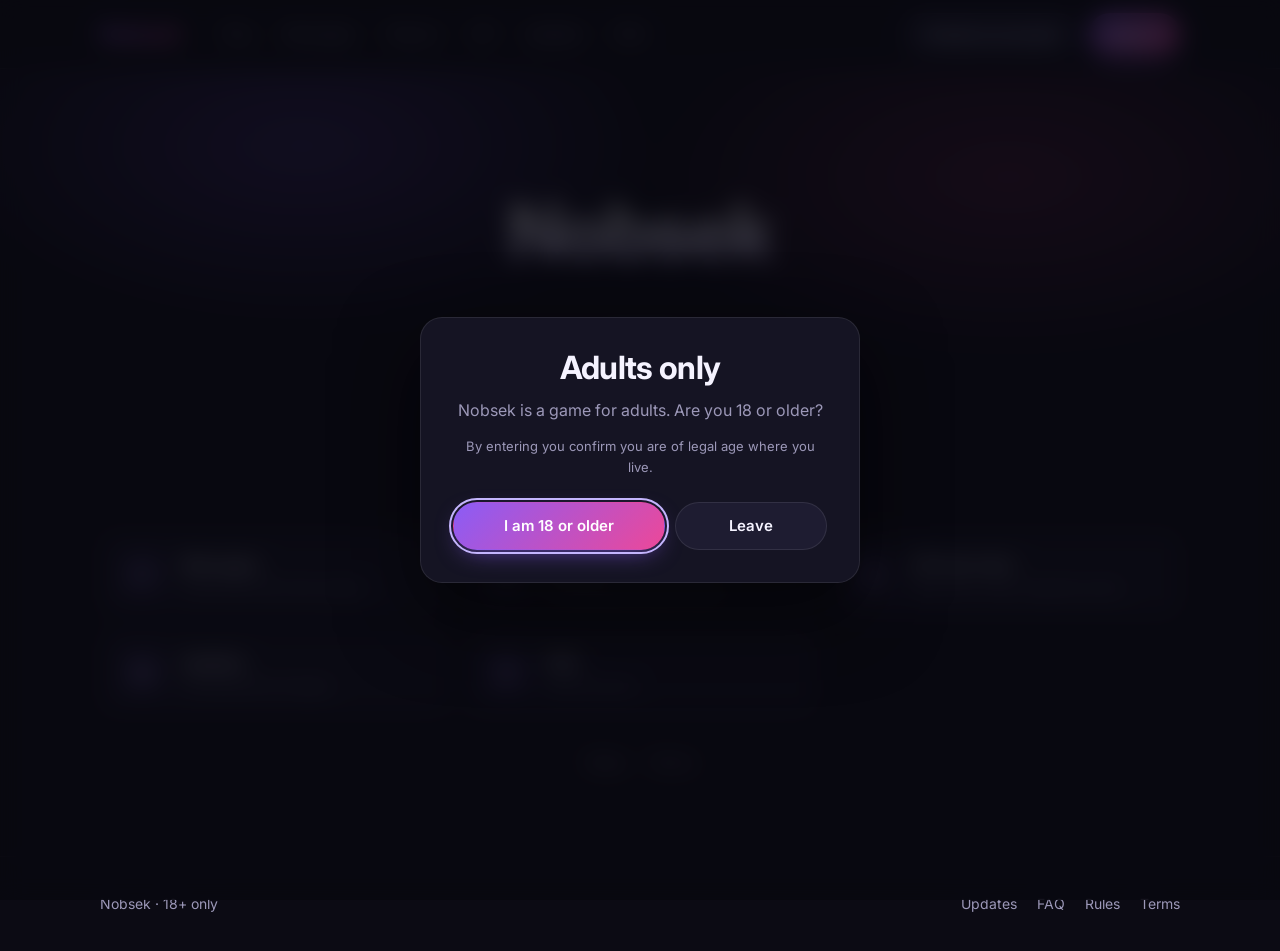
<file: index.html>
<!doctype html>
<html lang="en">
<head>
<meta charset="utf-8">
<meta name="viewport" content="width=device-width, initial-scale=1">
<title>Nobsek</title>
<meta name="description" content="Nobsek: a game for adults. Chat, find friends and manage your profile.">
<meta name="theme-color" content="#1b172a">
<link rel="preconnect" href="https://fonts.googleapis.com">
<link rel="preconnect" href="https://fonts.gstatic.com" crossorigin>
<link href="https://fonts.googleapis.com/css2?family=Inter:wght@400;500;600;700;800&display=swap" rel="stylesheet">
<link rel="stylesheet" href="assets/style.css">
</head>
<body data-page="index">
<main id="app"></main>
<script src="assets/config.js"></script>
<script src="assets/updates.js"></script>
<script src="assets/demo-api.js"></script>
<script src="assets/api.js"></script>
<script src="assets/layout.js"></script>
<script src="assets/pages.js"></script>
</body>
</html>
</file>
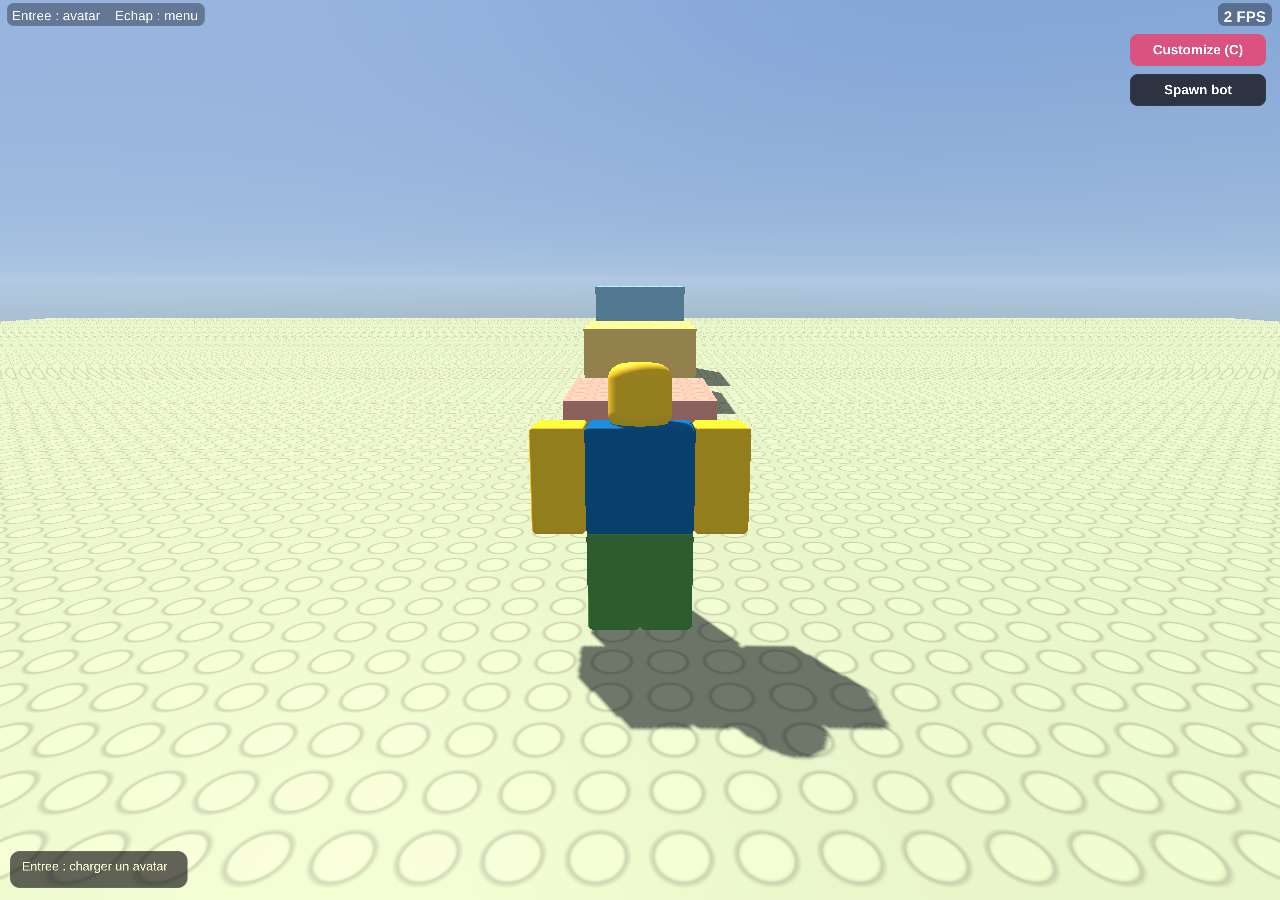
<file: game/index.html>
<!doctypehtml><html lang=en><head><meta charset=utf-8><meta content="width=device-width,initial-scale=1,maximum-scale=1,user-scalable=no"name=viewport><meta content=#0d0b14 name=theme-color><title>Nobsek</title><style>body,html{margin:0;height:100%;background:#0d0b14;overflow:hidden;font-family:Inter,system-ui,sans-serif;color:#fff}#canvas{display:block;width:100vw;height:100vh;outline:0;touch-action:none}#boot{position:fixed;inset:0;display:flex;align-items:center;justify-content:center;flex-direction:column;gap:14px;background:#0d0b14;z-index:10}#boot h1{font-size:2rem;letter-spacing:.25em;margin:0;font-weight:800}#bar{width:220px;height:4px;background:#241f35;border-radius:2px;overflow:hidden}#bar i{display:block;height:100%;width:0;background:linear-gradient(90deg,#8b5cf6,#22d3ee);transition:width .2s}#hint{font-size:.8rem;color:#9aa0b5}#dbg{display:none;position:fixed;left:8px;bottom:8px;max-width:70vw;max-height:40vh;overflow:auto;margin:0;padding:8px 10px;background:rgba(0,0,0,.72);color:#9be7a1;font:11px/1.35 ui-monospace,Consolas,monospace;white-space:pre-wrap;z-index:20;border-radius:6px}#pause{display:none;position:fixed;inset:0;z-index:15;align-items:center;justify-content:center;flex-direction:column;gap:6px;background:rgba(8,7,16,.55);backdrop-filter:blur(2px);cursor:pointer}#pause b{font-size:1.4rem;letter-spacing:.3em}#pause small{color:#b9bfd2}#skin{display:none;position:fixed;left:50%;bottom:26px;transform:translateX(-50%);z-index:16;padding:10px 16px;border-radius:10px;background:rgba(8,7,16,.84);color:#dfe2f0;font:13px/1.3 Inter,system-ui,sans-serif;text-align:center;min-width:240px;pointer-events:none}#skin b{display:block;font-size:11px;letter-spacing:.1em;color:#9aa0b5;margin-bottom:5px;text-transform:uppercase}#skin .sb{height:3px;margin-top:8px;background:#241f35;border-radius:2px;overflow:hidden}#skin .sb i{display:block;height:100%;width:0;background:linear-gradient(90deg,#8b5cf6,#22d3ee);transition:width .2s}</style></head><body><canvas id=canvas oncontextmenu=event.preventDefault() tabindex=-1></canvas><div id=boot><h1>NOBSEK</h1><div id=bar><i></i></div><div id=hint>Loading the world…</div></div><pre id=dbg></pre><div id=pause><b>PAUSED</b><small>Click to resume</small></div><div id=skin><b>Loading skin</b><span id=skinText>Preparing…</span><div class=sb><i></i></div></div><script src=../assets/config.js></script><script>var bar=document.querySelector("#bar i"),dbg=document.getElementById("dbg"),DEBUG=/(?:^|[?&])debug(?:=|&|$)/.test(location.search);function logLine(t){DEBUG&&dbg&&(dbg.style.display="block",dbg.textContent+=t+"\n",dbg.textContent.length>12e3&&(dbg.textContent=dbg.textContent.slice(-12e3)),dbg.scrollTop=dbg.scrollHeight)}window.nobsekAvatarApi=new URLSearchParams(location.search).get("api")||window.NOBSEK&&window.NOBSEK.avatarApi||"",window.nobsekDefaultAvatar=window.NOBSEK&&window.NOBSEK.defaultAvatar||"",window.addEventListener("error",function(t){logLine("JS error: "+t.message)});var pause=document.getElementById("pause");function setPaused(t){pause&&(pause.style.display=t?"flex":"none")}document.addEventListener("visibilitychange",function(){document.hidden&&!/nopause/.test(location.search)&&setPaused(!0)}),window.addEventListener("blur",function(){/nopause/.test(location.search)||setPaused(!0)}),window.addEventListener("focus",function(){setPaused(!1)}),pause.addEventListener("click",function(){setPaused(!1)});var skinEl=document.getElementById("skin"),skinText=document.getElementById("skinText"),skinBar=document.querySelector("#skin .sb i");function skinStatus(t,e,a){skinEl&&(skinEl.style.display=t?"block":"none",null!=e&&skinText&&(skinText.textContent=e),null!=a&&skinBar&&(skinBar.style.width=Math.max(0,Math.min(100,100*a))+"%"))}function lastAvatar(){try{return localStorage.getItem("nobsek-last-avatar")||""}catch(t){return""}}function demoUser(){try{var t=JSON.parse(localStorage.getItem("nobsek-demo-db")||"null"),e=localStorage.getItem("nobsek-demo-session");if(t&&t.users&&e)for(var a=0;a<t.users.length;a++)if(t.users[a].id===e)return t.users[a].username||""}catch(t){}return""}function siteApiBase(){return fetch("../assets/config.js").then(function(t){return t.ok?t.text():""}).then(function(t){var e=/api\s*:\s*["']([^"']+)["']/.exec(t||"");return e&&e[1]?e[1]:""}).catch(function(){return""})}async function resolveHandle(){var t=new URLSearchParams(location.search).get("name");if(t)return t;if(t=lastAvatar())return t;if(t=demoUser())return t;try{var e=localStorage.getItem("nobsek-token");if(e){var a=await siteApiBase();if(a){var n=await fetch(String(a).replace(/\/+$/,"")+"/api/me",{headers:{Authorization:"Bearer "+e}}),r=await n.json();if(r&&r.ok&&r.data&&r.data.username)return r.data.username}}}catch(t){}return window.nobsekDefaultAvatar||""}function fitCanvas(){var t=document.getElementById("canvas");t.width=Math.max(320,window.innerWidth),t.height=Math.max(240,window.innerHeight)}async function readBytes(t){var e=new Uint8Array(await t.arrayBuffer());if(e.length>2&&31===e[0]&&139===e[1])try{var a=new DecompressionStream("gzip"),n=new Blob([e]).stream().pipeThrough(a);e=new Uint8Array(await new Response(n).arrayBuffer())}catch(t){}return e}fitCanvas(),window.addEventListener("resize",fitCanvas);var avatarCache={};async function prepareAvatar(t,e,a){var n=(e=String(e).replace(/\/+$/,""))+"|"+t;return avatarCache[n]||(avatarCache[n]=async function(){try{for(var r=null,o=null,i=0;i<3;i++){try{if((r=await fetch(e+"/avatar?name="+encodeURIComponent(t)+"&r="+i,{cache:"no-store"})).ok)break;if(o=new Error("HTTP "+r.status),404===r.status)break}catch(k){r=null,o=k}await new Promise(function(t){setTimeout(t,300*(i+1))})}if(!r||!r.ok)throw o||new Error("avatar");var s=await r.json();if(!s.ok)throw new Error(s.error||"avatar introuvable");var c=s.avatar||s,d=s.userId||c.userId,l="/private/avatars/"+d;try{Module.FS.mkdirTree(l)}catch(b){try{Module.FS.mkdir(l)}catch(p){}}var u=Module.ccall("nobsek_manifest","string",["string"],[JSON.stringify(c)]),w=(JSON.parse(u).assets||[]).filter(function(t){return t&&t.id&&!/Animation$/i.test(t.type||"")});a&&a(0,w.length);var v=new Set,f=[];async function h(t){if(t=String(t),/^\d+$/.test(t)&&!v.has(t)){v.add(t);var a=l+"/"+t+".bin";try{if(Module.FS.analyzePath(a).exists)return}catch(t){}var n=await fetch(e+"/asset?id="+t);if(!n.ok)return f.push(t),void console.warn("asset missing",t,n.status);Module.FS.writeFile(a,await readBytes(n))}}for(var g=w.map(function(t){return String(t.id)});g.length;){var m=g.shift();if(!v.has(m)){await h(m),a&&a(v.size,w.length);try{Module.ccall("nobsek_asset_deps","string",["string"],[l+"/"+m+".bin"]).split(",").forEach(function(t){/^\d+$/.test(t)&&!v.has(t)&&g.push(t)})}catch(y){}}}return Module.FS.writeFile(l+"/avatar.json",u),console.log("avatar downloaded:",t,d,v.size,"assets,",f.length,"missing",f.join(",")),l}catch(S){return console.warn("avatar load failed:",S.message),delete avatarCache[n],null}}()),avatarCache[n]}async function loadAvatar(t,e){skinStatus(!0,"Preparing…",0);try{try{Module.ccall("nobsek_name",null,["string"],[t])}catch(t){}var a=await prepareAvatar(t,e,function(t,e){skinStatus(!0,"Loading… "+t+" assets",Math.min(.95,t/Math.max(1,e+8)))});if(!a)return window.nobsekDefaultAvatar&&t!==window.nobsekDefaultAvatar?loadAvatar(window.nobsekDefaultAvatar,e):void skinStatus(!1);var n=Module.ccall("nobsek_eval","string",["string"],["avatar "+a]);console.log("avatar build:",n);try{localStorage.setItem("nobsek-last-avatar",t)}catch(t){}skinStatus(!1)}catch(t){skinStatus(!1)}}function pasteText(t){if(t)try{Module.ccall("nobsek_paste",null,["string"],[t])}catch(t){}}function lockMouse(){var t=document.getElementById("canvas");if(document.pointerLockElement!==t&&t.requestPointerLock)try{var e=t.requestPointerLock();e&&e.catch&&e.catch(function(){})}catch(t){}}window.addEventListener("keydown",function(t){(t.ctrlKey||t.metaKey)&&("v"===t.key||"V"===t.key)&&navigator.clipboard&&navigator.clipboard.readText&&navigator.clipboard.readText().then(pasteText).catch(function(){})},!0),document.addEventListener("paste",function(t){pasteText((t.clipboardData||window.clipboardData).getData("text"))}),window.nobsekLoadAvatar=function(t){var e=window.nobsekAvatarApi||"";t&&(e?loadAvatar(t,e):console.warn("avatar: no proxy configured"))},window.nobsekLoadRemote=function(t,e){var a=window.nobsekAvatarApi||"";a&&e&&prepareAvatar(e,a).then(function(e){e&&Module.ccall("nobsek_remote_avatar",null,["number","string"],[t,e])})},window.addEventListener("keydown",function(t){"ShiftLeft"!==t.code||t.repeat||!window.nobsekCanLock||window.nobsekShiftLock||lockMouse()},!0),document.getElementById("canvas").addEventListener("mousedown",function(){window.nobsekShiftLock&&window.nobsekCanLock&&lockMouse()});var Module={ENV:/(?:^|[?&])avatar_debug(?:=|&|$)/.test(location.search)?{AVATAR_DEBUG:"1"}:void 0,canvas:document.getElementById("canvas"),print:function(t){console.log(t),logLine(t)},printErr:function(t){console.error(t),logLine(t)},setStatus:function(t){t&&(document.getElementById("hint").textContent=t)},onRuntimeInitialized:function(){document.getElementById("boot").style.display="none";var t=new URLSearchParams(location.search),e=t.get("api")||window.NOBSEK&&window.NOBSEK.avatarApi||"",a=t.get("ws")||window.NOBSEK&&window.NOBSEK.ws||"";window.nobsekAvatarApi=e;var n=t.get("name");if(n)try{Module.ccall("nobsek_name",null,["string"],[n])}catch(t){}setTimeout(function(){try{a&&Module.ccall("nobsek_net",null,["string"],[a])}catch(t){}},1500)},onProgress:function(t){bar&&(bar.style.width=Math.max(0,Math.min(100,100*t))+"%")}}</script><script src=index.js async></script></body></html>
</file>
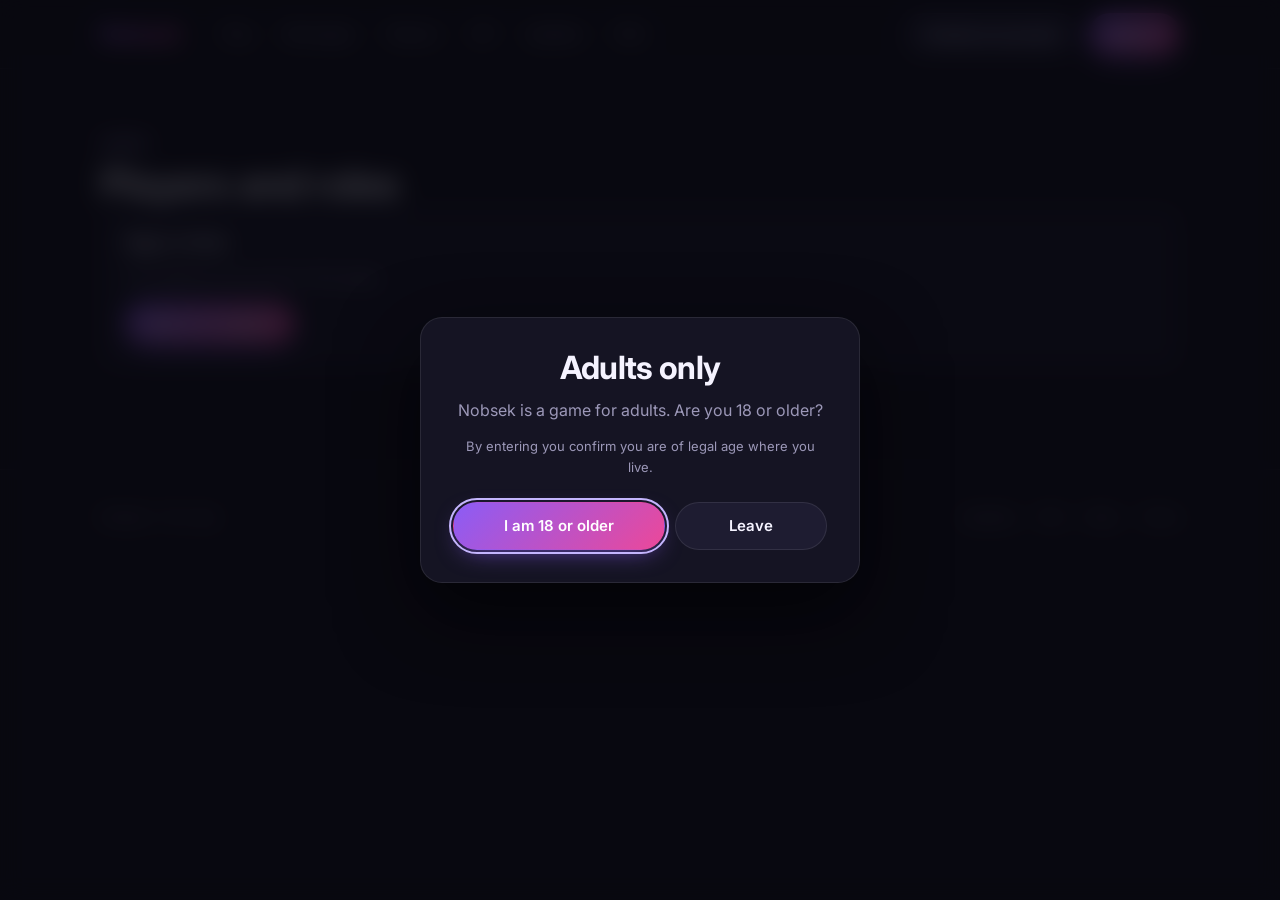
<file: admin.html>
<!doctype html>
<html lang="en">
<head>
<meta charset="utf-8">
<meta name="viewport" content="width=device-width, initial-scale=1">
<title>Admin - Nobsek</title>
<meta name="description" content="Nobsek: a game for adults. Chat, find friends and manage your profile.">
<meta name="theme-color" content="#1b172a">
<link rel="preconnect" href="https://fonts.googleapis.com">
<link rel="preconnect" href="https://fonts.gstatic.com" crossorigin>
<link href="https://fonts.googleapis.com/css2?family=Inter:wght@400;500;600;700;800&display=swap" rel="stylesheet">
<link rel="stylesheet" href="assets/style.css">
</head>
<body data-page="admin">
<main id="app"></main>
<script src="assets/config.js"></script>
<script src="assets/updates.js"></script>
<script src="assets/demo-api.js"></script>
<script src="assets/api.js"></script>
<script src="assets/layout.js"></script>
<script src="assets/pages.js"></script>
</body>
</html>
</file>
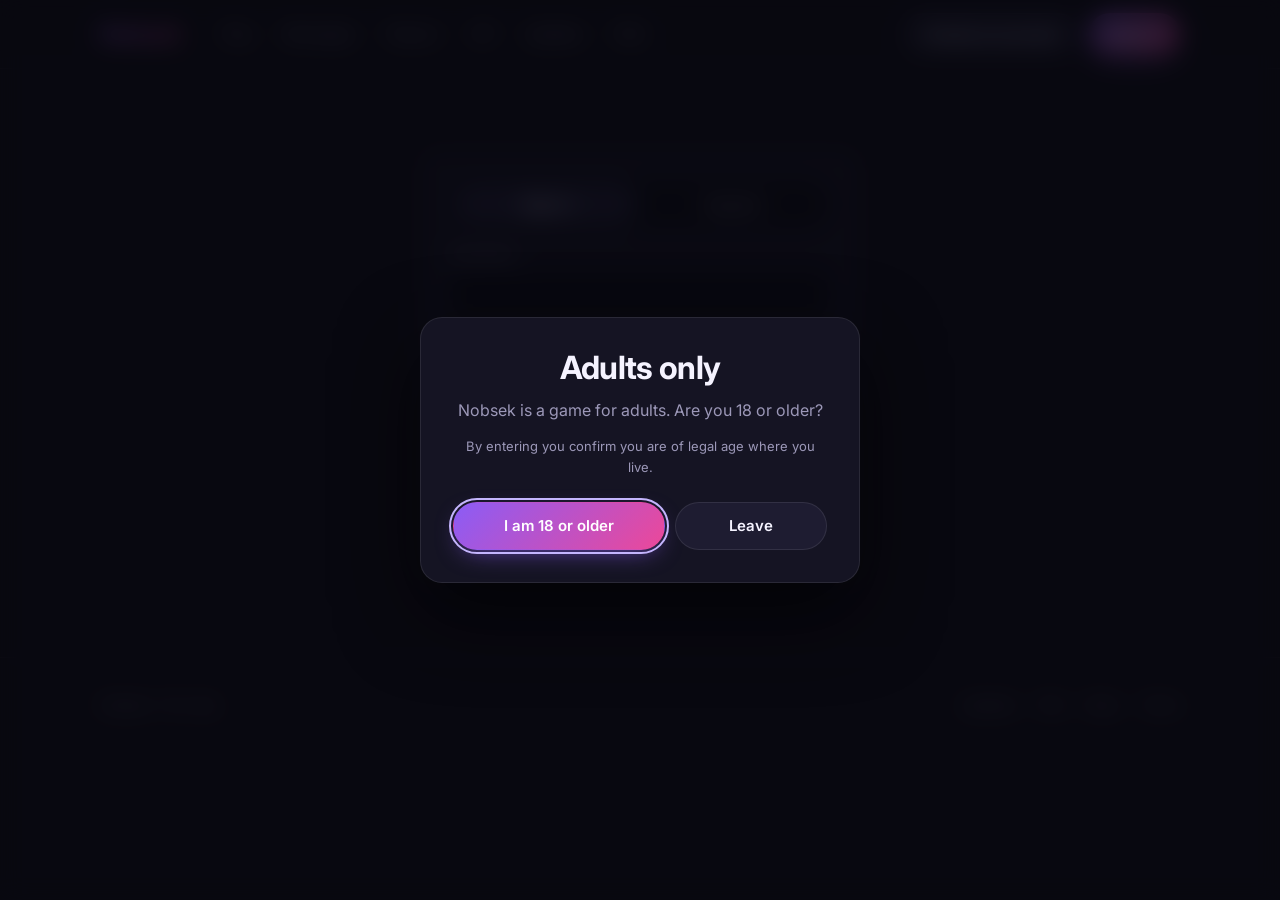
<file: auth.html>
<!doctype html>
<html lang="en">
<head>
<meta charset="utf-8">
<meta name="viewport" content="width=device-width, initial-scale=1">
<title>Sign in - Nobsek</title>
<meta name="description" content="Nobsek: a game for adults. Chat, find friends and manage your profile.">
<meta name="theme-color" content="#1b172a">
<link rel="preconnect" href="https://fonts.googleapis.com">
<link rel="preconnect" href="https://fonts.gstatic.com" crossorigin>
<link href="https://fonts.googleapis.com/css2?family=Inter:wght@400;500;600;700;800&display=swap" rel="stylesheet">
<link rel="stylesheet" href="assets/style.css">
</head>
<body data-page="auth">
<main id="app"></main>
<script src="assets/config.js"></script>
<script src="assets/updates.js"></script>
<script src="assets/demo-api.js"></script>
<script src="assets/api.js"></script>
<script src="assets/layout.js"></script>
<script src="assets/pages.js"></script>
</body>
</html>
</file>
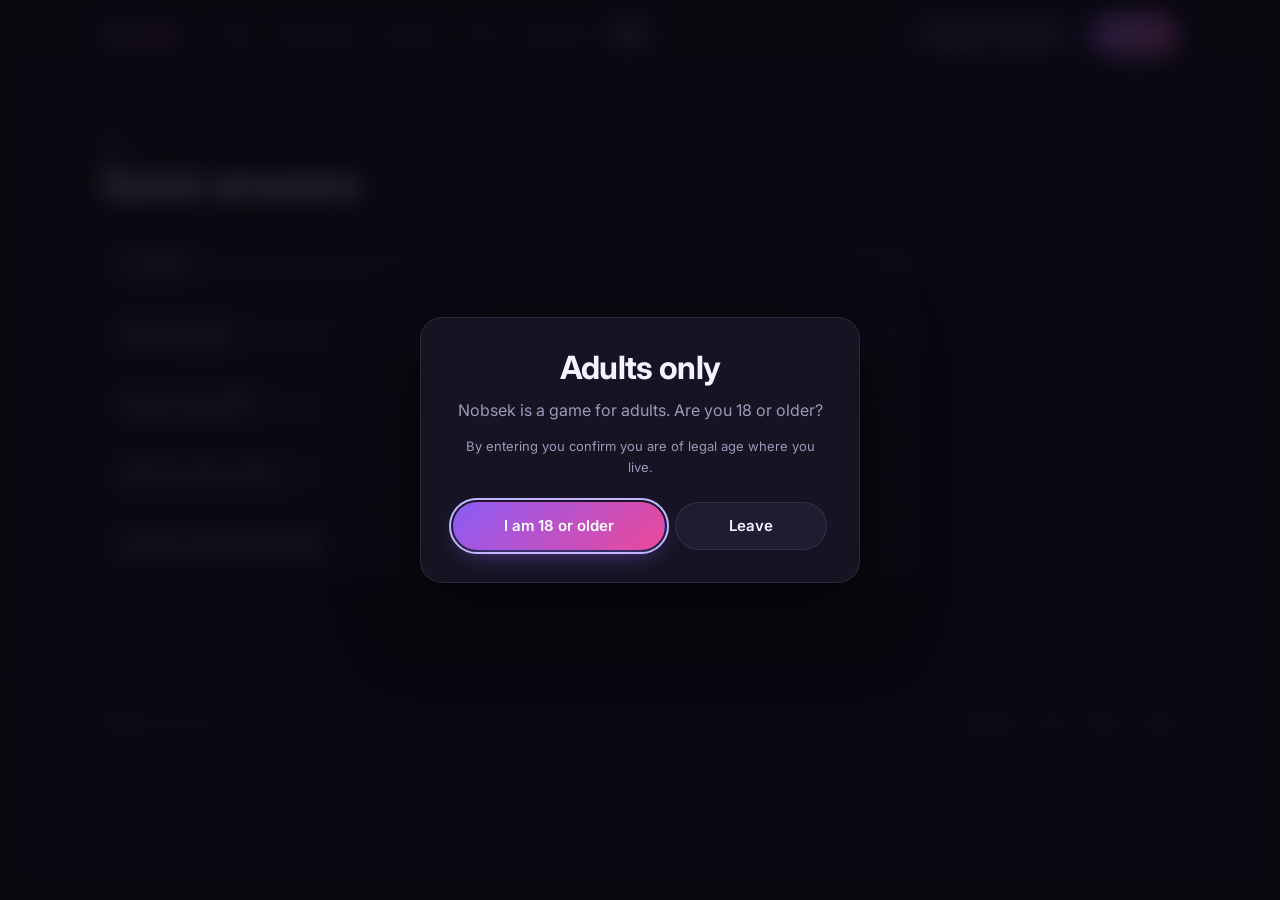
<file: faq.html>
<!doctype html>
<html lang="en">
<head>
<meta charset="utf-8">
<meta name="viewport" content="width=device-width, initial-scale=1">
<title>FAQ - Nobsek</title>
<meta name="description" content="Nobsek: a game for adults. Chat, find friends and manage your profile.">
<meta name="theme-color" content="#1b172a">
<link rel="preconnect" href="https://fonts.googleapis.com">
<link rel="preconnect" href="https://fonts.gstatic.com" crossorigin>
<link href="https://fonts.googleapis.com/css2?family=Inter:wght@400;500;600;700;800&display=swap" rel="stylesheet">
<link rel="stylesheet" href="assets/style.css">
</head>
<body data-page="faq">
<main id="app"></main>
<script src="assets/config.js"></script>
<script src="assets/updates.js"></script>
<script src="assets/demo-api.js"></script>
<script src="assets/api.js"></script>
<script src="assets/layout.js"></script>
<script src="assets/pages.js"></script>
</body>
</html>
</file>
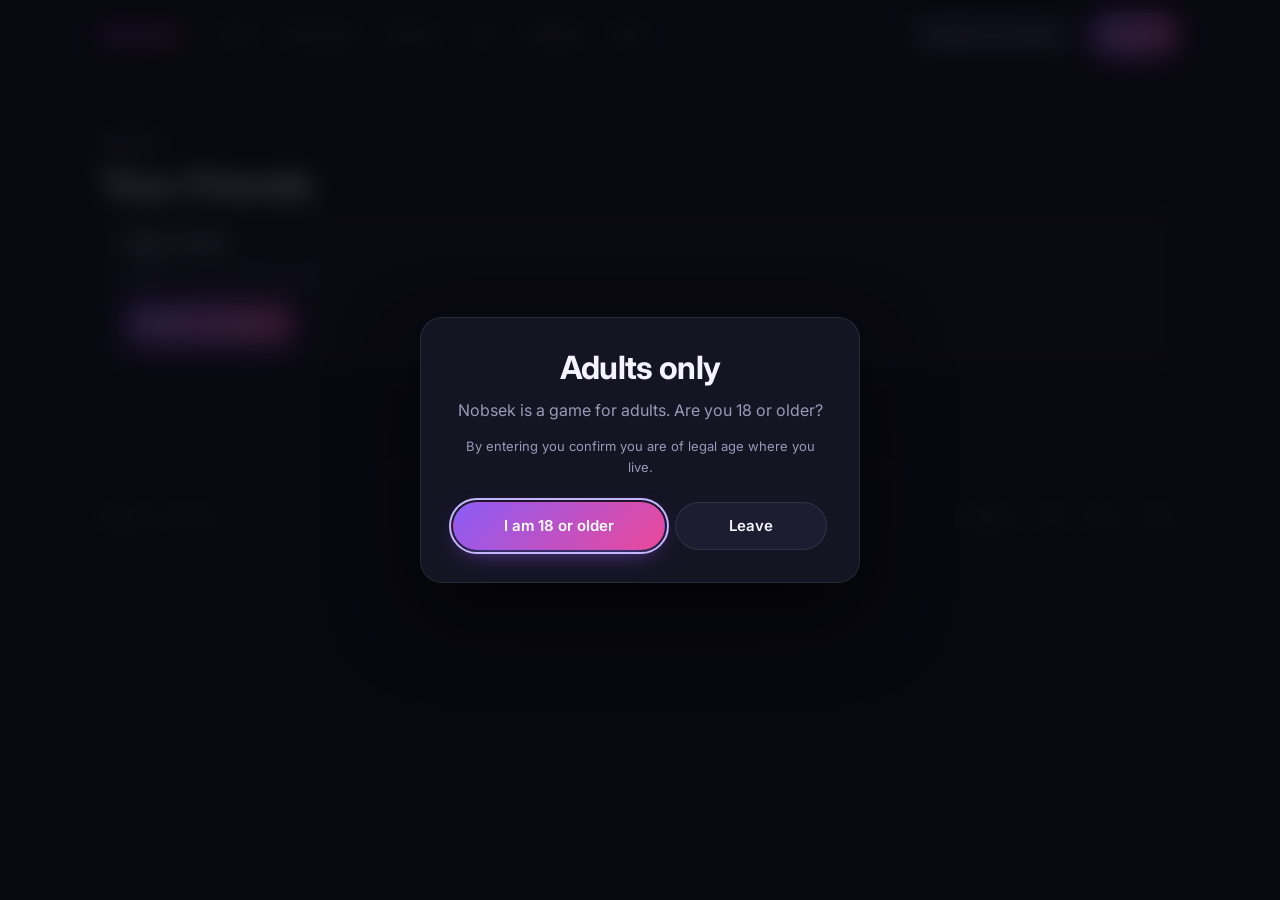
<file: friends.html>
<!doctype html>
<html lang="en">
<head>
<meta charset="utf-8">
<meta name="viewport" content="width=device-width, initial-scale=1">
<title>Friends - Nobsek</title>
<meta name="description" content="Nobsek: a game for adults. Chat, find friends and manage your profile.">
<meta name="theme-color" content="#1b172a">
<link rel="preconnect" href="https://fonts.googleapis.com">
<link rel="preconnect" href="https://fonts.gstatic.com" crossorigin>
<link href="https://fonts.googleapis.com/css2?family=Inter:wght@400;500;600;700;800&display=swap" rel="stylesheet">
<link rel="stylesheet" href="assets/style.css">
</head>
<body data-page="friends">
<main id="app"></main>
<script src="assets/config.js"></script>
<script src="assets/updates.js"></script>
<script src="assets/demo-api.js"></script>
<script src="assets/api.js"></script>
<script src="assets/layout.js"></script>
<script src="assets/pages.js"></script>
</body>
</html>
</file>
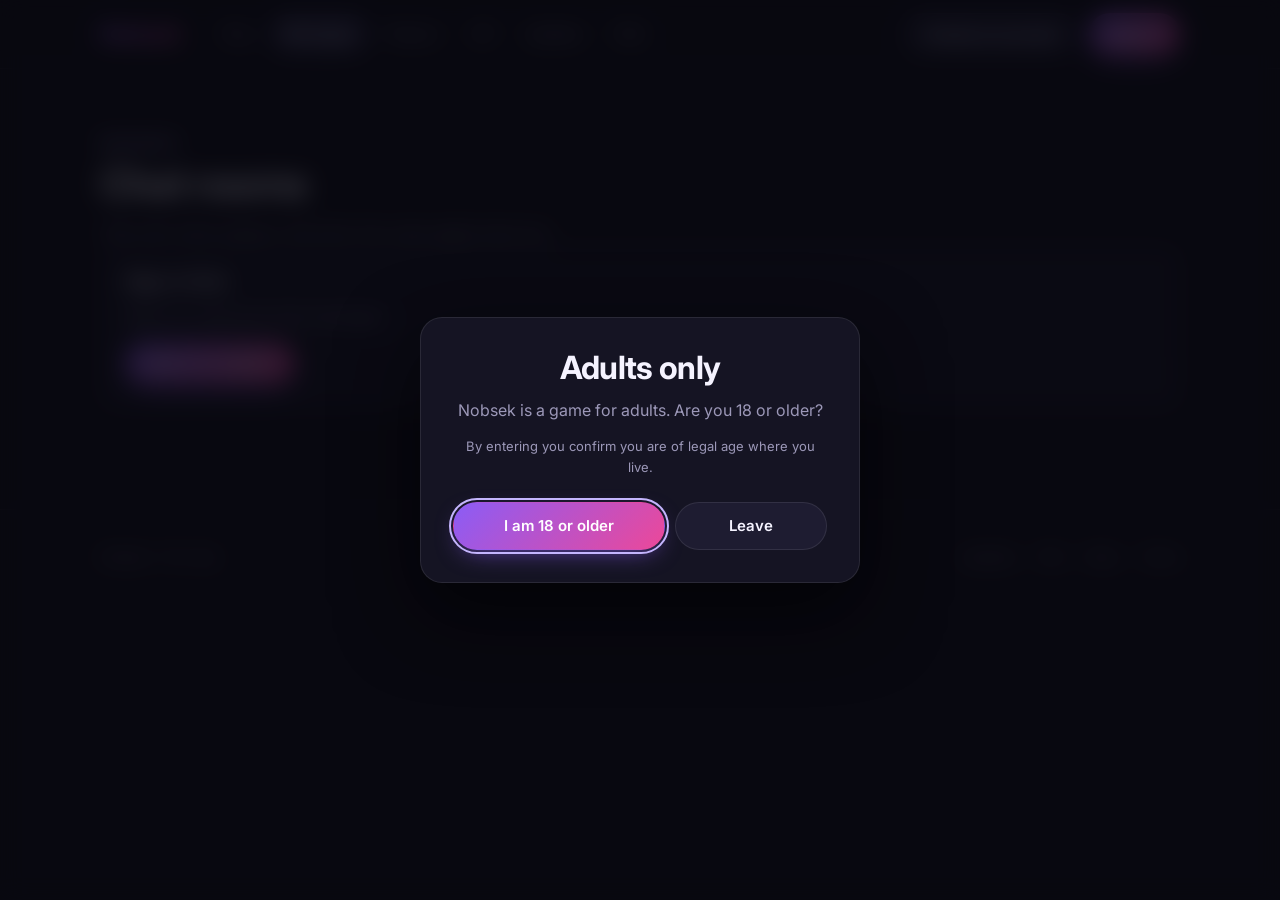
<file: messages.html>
<!doctype html>
<html lang="en">
<head>
<meta charset="utf-8">
<meta name="viewport" content="width=device-width, initial-scale=1">
<title>Messages - Nobsek</title>
<meta name="description" content="Nobsek: a game for adults. Chat, find friends and manage your profile.">
<meta name="theme-color" content="#1b172a">
<link rel="preconnect" href="https://fonts.googleapis.com">
<link rel="preconnect" href="https://fonts.gstatic.com" crossorigin>
<link href="https://fonts.googleapis.com/css2?family=Inter:wght@400;500;600;700;800&display=swap" rel="stylesheet">
<link rel="stylesheet" href="assets/style.css">
</head>
<body data-page="messages">
<main id="app"></main>
<script src="assets/config.js"></script>
<script src="assets/updates.js"></script>
<script src="assets/demo-api.js"></script>
<script src="assets/api.js"></script>
<script src="assets/layout.js"></script>
<script src="assets/pages.js"></script>
</body>
</html>
</file>
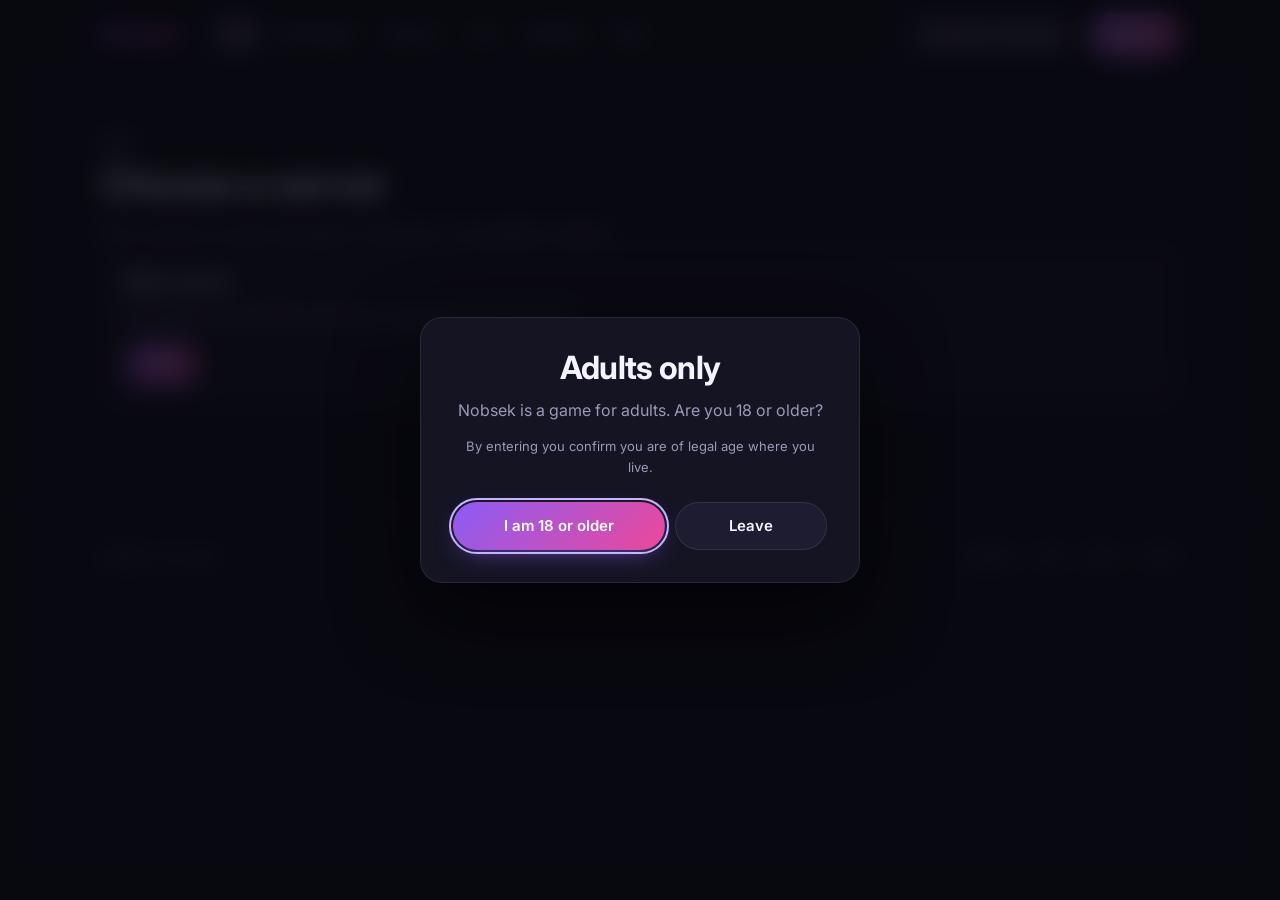
<file: play.html>
<!doctype html>
<html lang="en">
<head>
<meta charset="utf-8">
<meta name="viewport" content="width=device-width, initial-scale=1">
<title>Play - Nobsek</title>
<meta name="description" content="Nobsek: a game for adults. Chat, find friends and manage your profile.">
<meta name="theme-color" content="#1b172a">
<link rel="preconnect" href="https://fonts.googleapis.com">
<link rel="preconnect" href="https://fonts.gstatic.com" crossorigin>
<link href="https://fonts.googleapis.com/css2?family=Inter:wght@400;500;600;700;800&display=swap" rel="stylesheet">
<link rel="stylesheet" href="assets/style.css">
</head>
<body data-page="play">
<main id="app"></main>
<script src="assets/config.js"></script>
<script src="assets/updates.js"></script>
<script src="assets/demo-api.js"></script>
<script src="assets/api.js"></script>
<script src="assets/layout.js"></script>
<script src="assets/pages.js"></script>
</body>
</html>
</file>
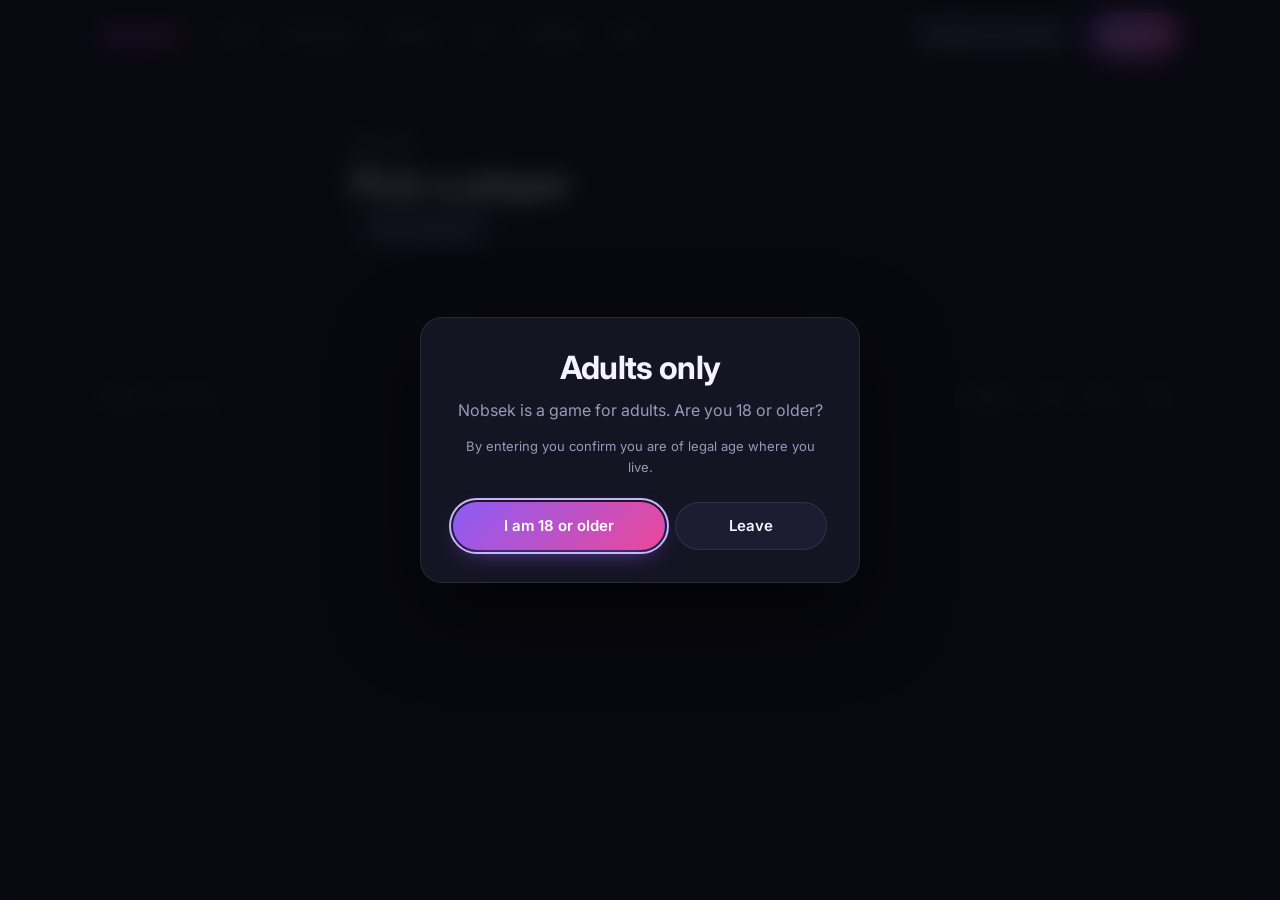
<file: player.html>
<!doctype html>
<html lang="en">
<head>
<meta charset="utf-8">
<meta name="viewport" content="width=device-width, initial-scale=1">
<title>Player - Nobsek</title>
<meta name="description" content="Nobsek: a game for adults. Chat, find friends and manage your profile.">
<meta name="theme-color" content="#1b172a">
<link rel="preconnect" href="https://fonts.googleapis.com">
<link rel="preconnect" href="https://fonts.gstatic.com" crossorigin>
<link href="https://fonts.googleapis.com/css2?family=Inter:wght@400;500;600;700;800&display=swap" rel="stylesheet">
<link rel="stylesheet" href="assets/style.css">
</head>
<body data-page="player">
<main id="app"></main>
<script src="assets/config.js"></script>
<script src="assets/updates.js"></script>
<script src="assets/demo-api.js"></script>
<script src="assets/api.js"></script>
<script src="assets/layout.js"></script>
<script src="assets/pages.js"></script>
</body>
</html>
</file>
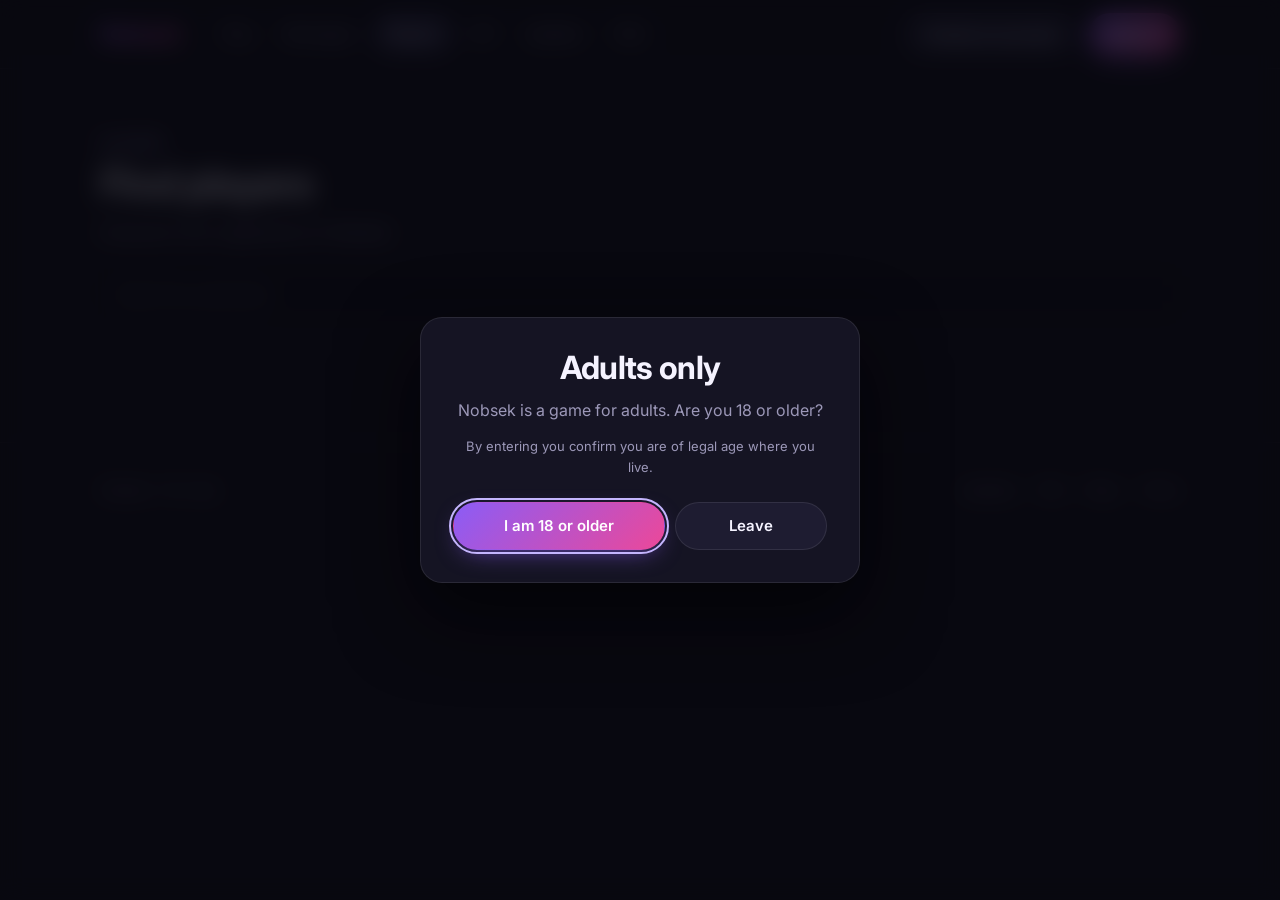
<file: players.html>
<!doctype html>
<html lang="en">
<head>
<meta charset="utf-8">
<meta name="viewport" content="width=device-width, initial-scale=1">
<title>Players - Nobsek</title>
<meta name="description" content="Nobsek: a game for adults. Chat, find friends and manage your profile.">
<meta name="theme-color" content="#1b172a">
<link rel="preconnect" href="https://fonts.googleapis.com">
<link rel="preconnect" href="https://fonts.gstatic.com" crossorigin>
<link href="https://fonts.googleapis.com/css2?family=Inter:wght@400;500;600;700;800&display=swap" rel="stylesheet">
<link rel="stylesheet" href="assets/style.css">
</head>
<body data-page="players">
<main id="app"></main>
<script src="assets/config.js"></script>
<script src="assets/updates.js"></script>
<script src="assets/demo-api.js"></script>
<script src="assets/api.js"></script>
<script src="assets/layout.js"></script>
<script src="assets/pages.js"></script>
</body>
</html>
</file>
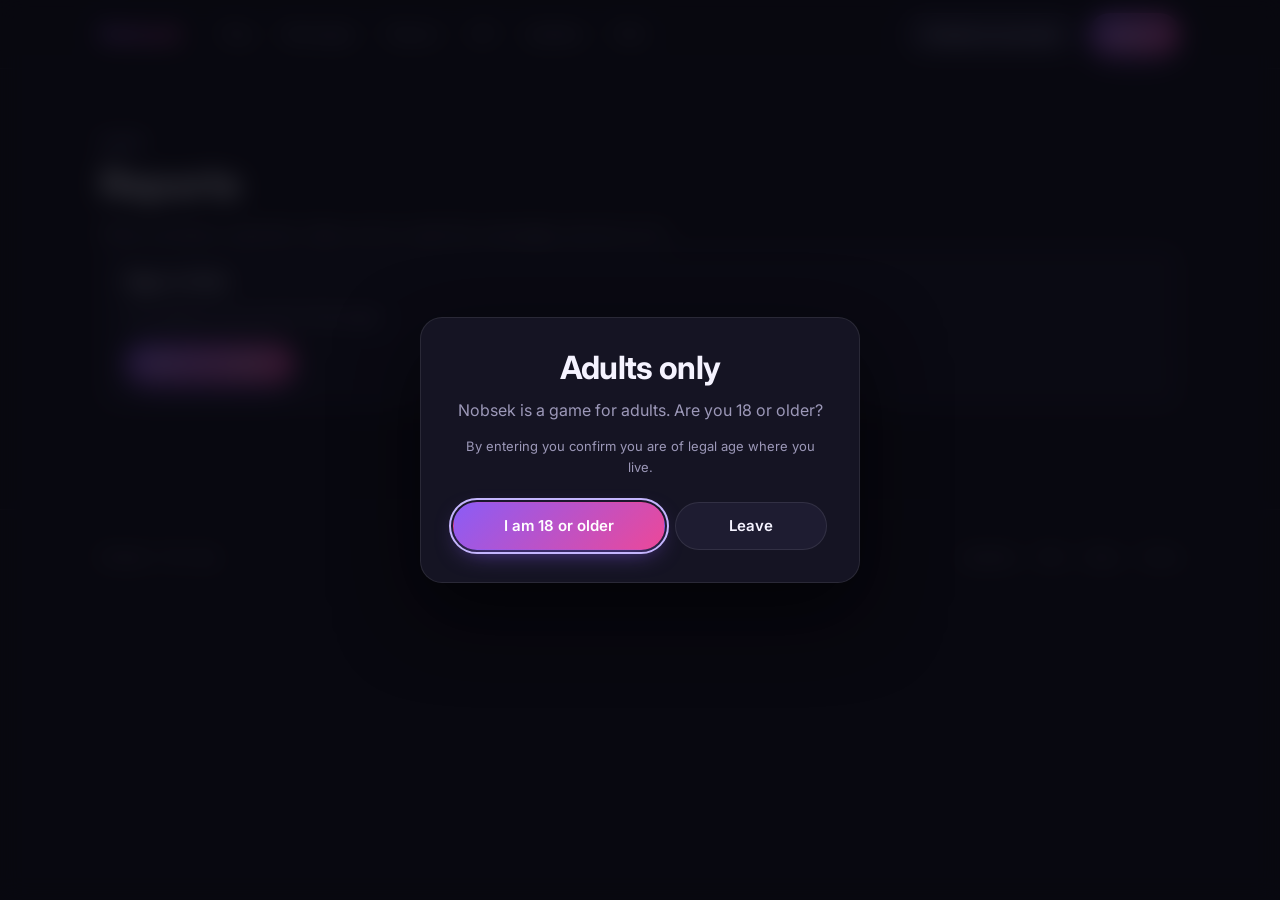
<file: reports.html>
<!doctype html>
<html lang="en">
<head>
<meta charset="utf-8">
<meta name="viewport" content="width=device-width, initial-scale=1">
<title>Reports - Nobsek</title>
<meta name="description" content="Nobsek: a game for adults. Chat, find friends and manage your profile.">
<meta name="theme-color" content="#1b172a">
<link rel="preconnect" href="https://fonts.googleapis.com">
<link rel="preconnect" href="https://fonts.gstatic.com" crossorigin>
<link href="https://fonts.googleapis.com/css2?family=Inter:wght@400;500;600;700;800&display=swap" rel="stylesheet">
<link rel="stylesheet" href="assets/style.css">
</head>
<body data-page="reports">
<main id="app"></main>
<script src="assets/config.js"></script>
<script src="assets/updates.js"></script>
<script src="assets/demo-api.js"></script>
<script src="assets/api.js"></script>
<script src="assets/layout.js"></script>
<script src="assets/pages.js"></script>
</body>
</html>
</file>
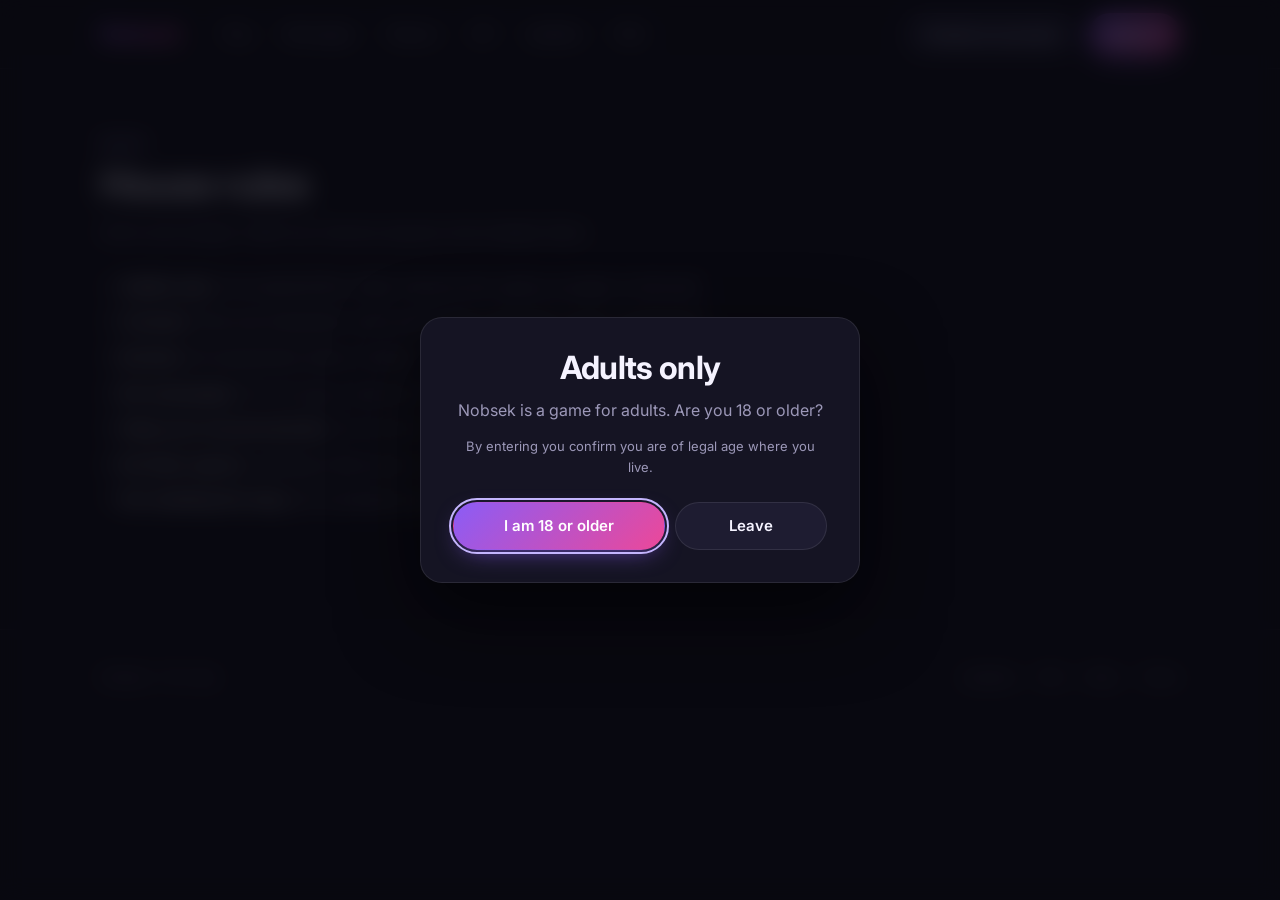
<file: rules.html>
<!doctype html>
<html lang="en">
<head>
<meta charset="utf-8">
<meta name="viewport" content="width=device-width, initial-scale=1">
<title>Rules - Nobsek</title>
<meta name="description" content="Nobsek: a game for adults. Chat, find friends and manage your profile.">
<meta name="theme-color" content="#1b172a">
<link rel="preconnect" href="https://fonts.googleapis.com">
<link rel="preconnect" href="https://fonts.gstatic.com" crossorigin>
<link href="https://fonts.googleapis.com/css2?family=Inter:wght@400;500;600;700;800&display=swap" rel="stylesheet">
<link rel="stylesheet" href="assets/style.css">
</head>
<body data-page="rules">
<main id="app"></main>
<script src="assets/config.js"></script>
<script src="assets/updates.js"></script>
<script src="assets/demo-api.js"></script>
<script src="assets/api.js"></script>
<script src="assets/layout.js"></script>
<script src="assets/pages.js"></script>
</body>
</html>
</file>
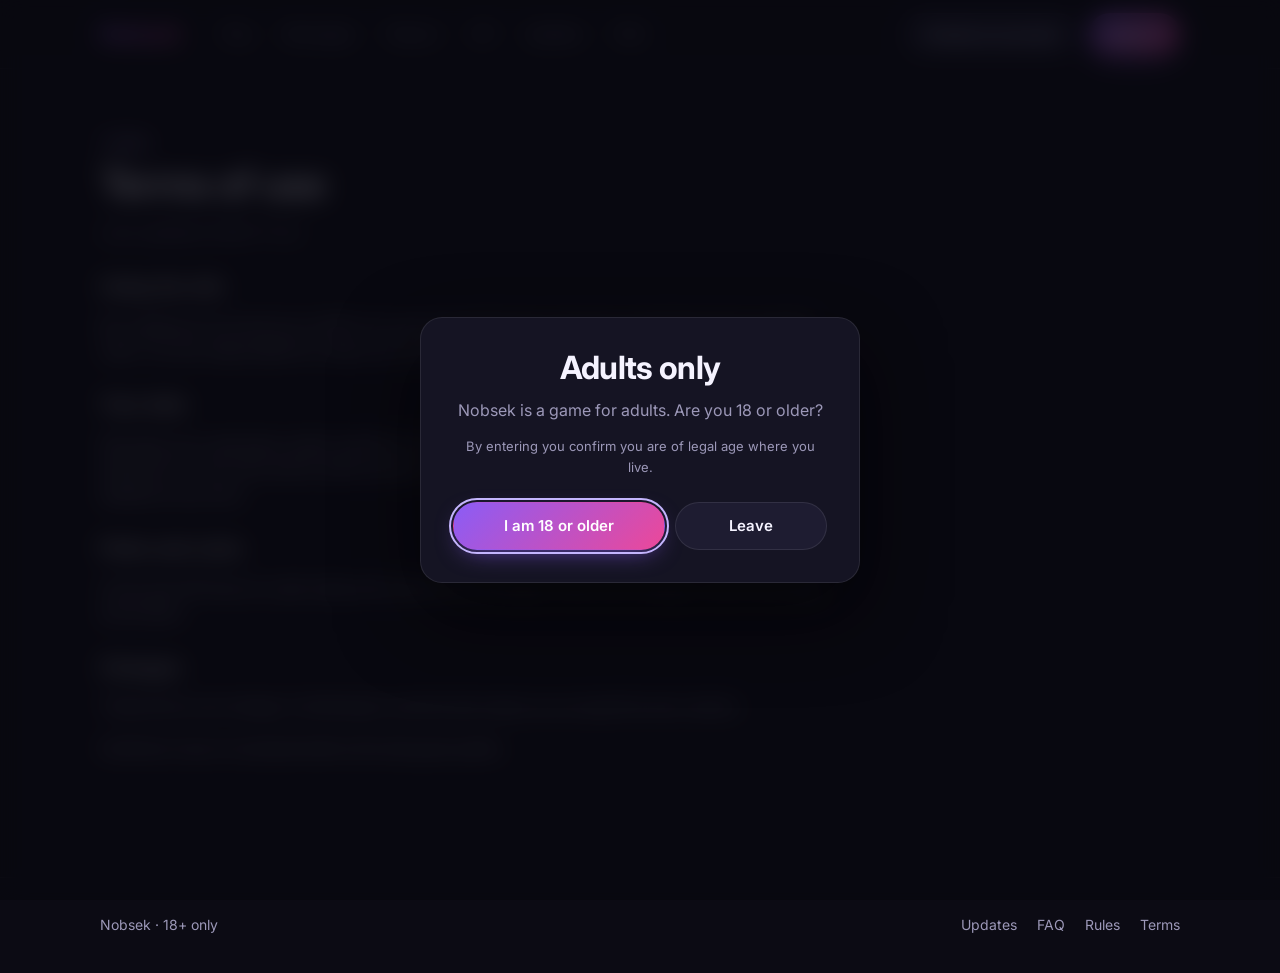
<file: terms.html>
<!doctype html>
<html lang="en">
<head>
<meta charset="utf-8">
<meta name="viewport" content="width=device-width, initial-scale=1">
<title>Terms - Nobsek</title>
<meta name="description" content="Nobsek: a game for adults. Chat, find friends and manage your profile.">
<meta name="theme-color" content="#1b172a">
<link rel="preconnect" href="https://fonts.googleapis.com">
<link rel="preconnect" href="https://fonts.gstatic.com" crossorigin>
<link href="https://fonts.googleapis.com/css2?family=Inter:wght@400;500;600;700;800&display=swap" rel="stylesheet">
<link rel="stylesheet" href="assets/style.css">
</head>
<body data-page="terms">
<main id="app"></main>
<script src="assets/config.js"></script>
<script src="assets/updates.js"></script>
<script src="assets/demo-api.js"></script>
<script src="assets/api.js"></script>
<script src="assets/layout.js"></script>
<script src="assets/pages.js"></script>
</body>
</html>
</file>
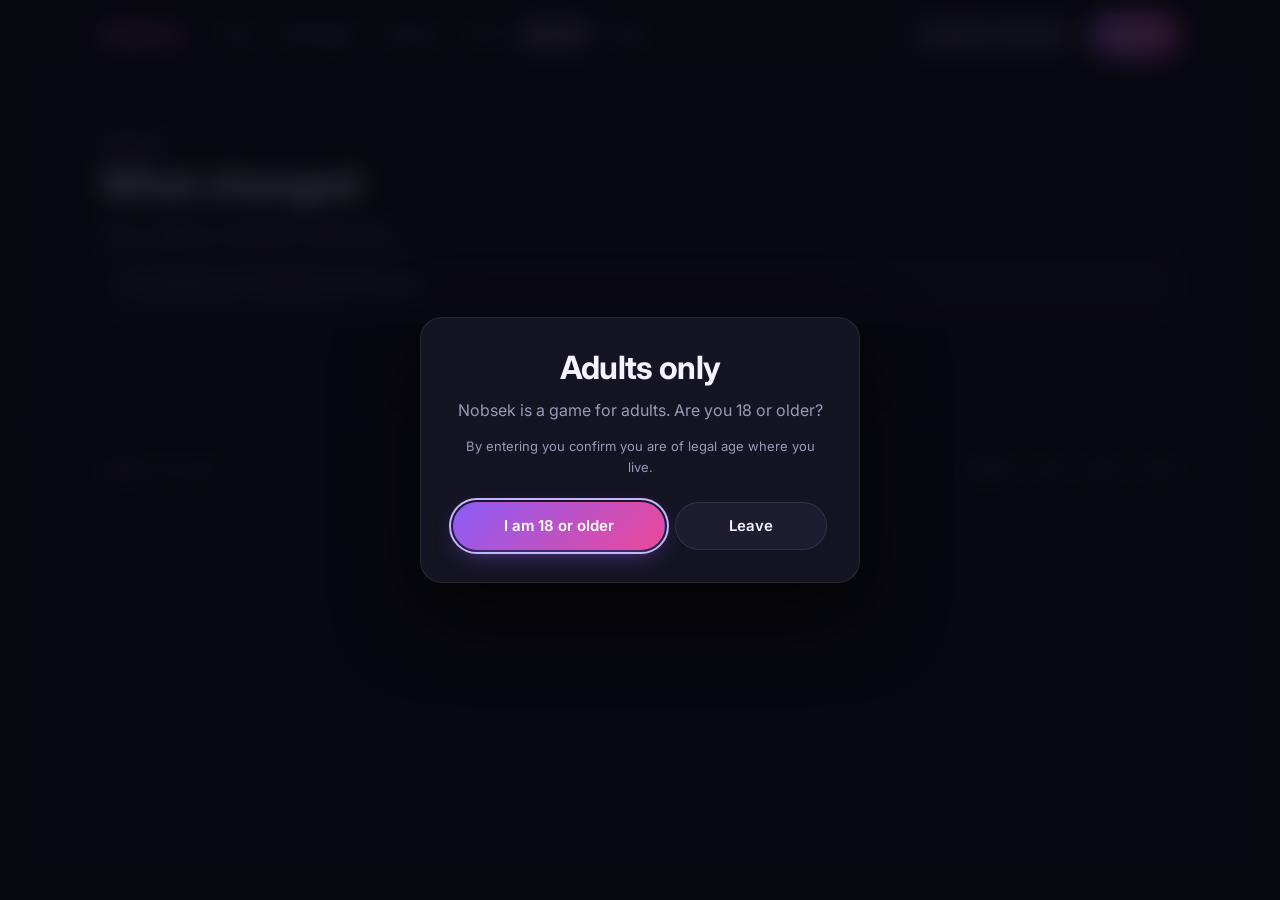
<file: updates.html>
<!doctype html>
<html lang="en">
<head>
<meta charset="utf-8">
<meta name="viewport" content="width=device-width, initial-scale=1">
<title>Updates - Nobsek</title>
<meta name="description" content="Nobsek: a game for adults. Chat, find friends and manage your profile.">
<meta name="theme-color" content="#1b172a">
<link rel="preconnect" href="https://fonts.googleapis.com">
<link rel="preconnect" href="https://fonts.gstatic.com" crossorigin>
<link href="https://fonts.googleapis.com/css2?family=Inter:wght@400;500;600;700;800&display=swap" rel="stylesheet">
<link rel="stylesheet" href="assets/style.css">
</head>
<body data-page="updates">
<main id="app"></main>
<script src="assets/config.js"></script>
<script src="assets/updates.js"></script>
<script src="assets/demo-api.js"></script>
<script src="assets/api.js"></script>
<script src="assets/layout.js"></script>
<script src="assets/pages.js"></script>
</body>
</html>
</file>
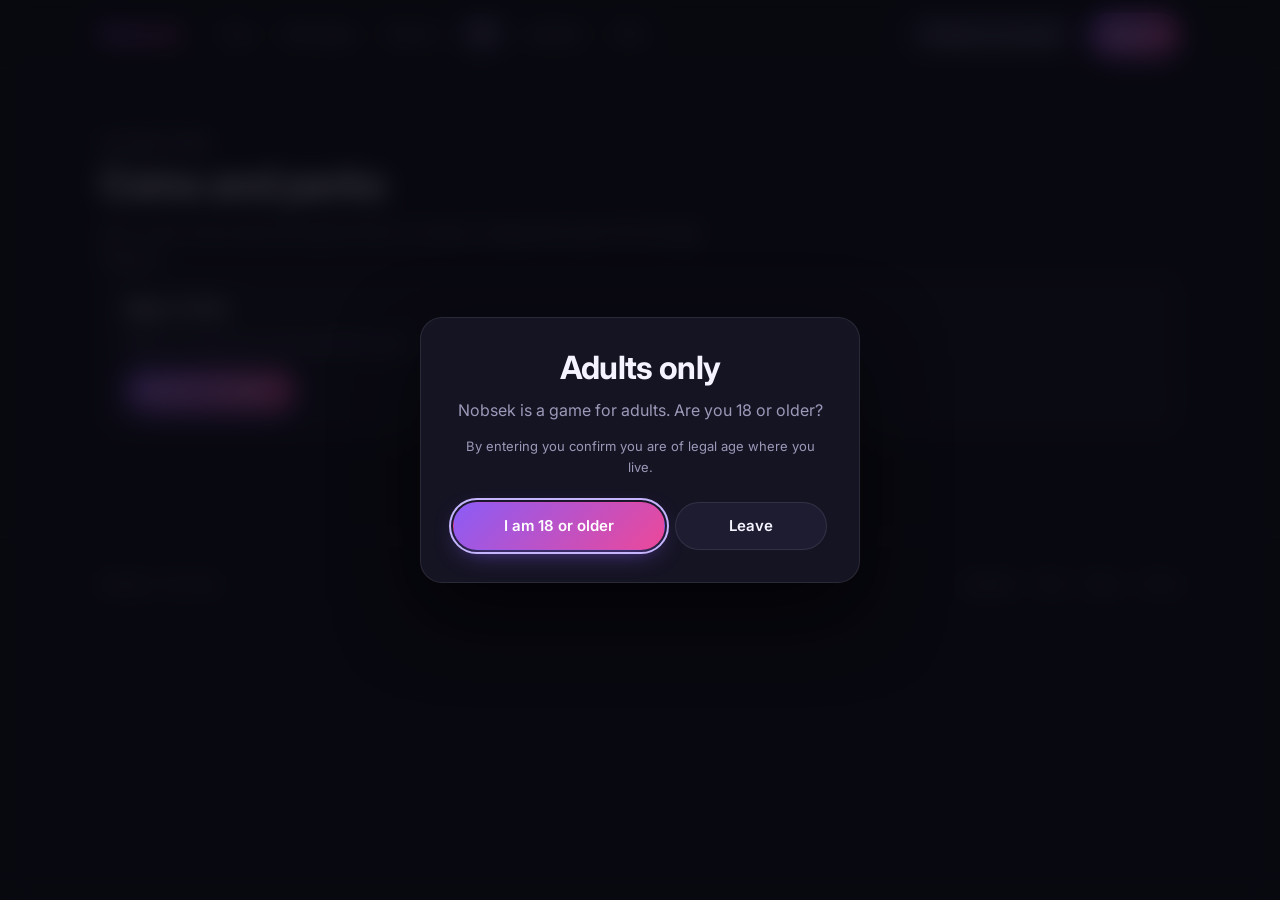
<file: vip.html>
<!doctype html>
<html lang="en">
<head>
<meta charset="utf-8">
<meta name="viewport" content="width=device-width, initial-scale=1">
<title>VIP and coins - Nobsek</title>
<meta name="description" content="Nobsek: a game for adults. Chat, find friends and manage your profile.">
<meta name="theme-color" content="#1b172a">
<link rel="preconnect" href="https://fonts.googleapis.com">
<link rel="preconnect" href="https://fonts.gstatic.com" crossorigin>
<link href="https://fonts.googleapis.com/css2?family=Inter:wght@400;500;600;700;800&display=swap" rel="stylesheet">
<link rel="stylesheet" href="assets/style.css">
</head>
<body data-page="vip">
<main id="app"></main>
<script src="assets/config.js"></script>
<script src="assets/updates.js"></script>
<script src="assets/demo-api.js"></script>
<script src="assets/api.js"></script>
<script src="assets/layout.js"></script>
<script src="assets/pages.js"></script>
</body>
</html>
</file>
<file: assets/style.css>
/* Nobsek website: modern dark look, one vivid accent. Edit the colours in :root. */
:root {
  color-scheme: dark;
  --bg: #0c0b14;
  --deep: #08080f;
  --surface: #151423;
  --raised: #1e1c31;
  --raised-hover: #272440;
  --text: #f5f3ff;
  --muted: #9c98b8;
  --accent: #8b5cf6;
  --accent-2: #ec4899;
  --grad: linear-gradient(135deg, #8b5cf6 0%, #ec4899 100%);
  --on-accent: #ffffff;
  --positive: #6ee7a8;
  --negative: #ff8a9b;
  --stroke: rgba(255, 255, 255, 0.09);
  --r-window: 18px;
  --r-panel: 14px;
  --r-control: 10px;
  --font: "Inter", system-ui, -apple-system, "Segoe UI", Roboto, sans-serif;
  --fast: 0.15s ease;
}
* { box-sizing: border-box; }
html { scroll-behavior: smooth; scroll-padding-top: 90px; }
body { margin: 0; min-height: 100vh; background: var(--bg); color: var(--text); font: 400 16px/1.6 var(--font); -webkit-font-smoothing: antialiased; }
[hidden] { display: none !important; }
a { color: inherit; }
img, svg { max-width: 100%; }
:focus-visible { outline: 2px solid #c4b5fd; outline-offset: 2px; }
@media (prefers-reduced-motion: reduce) { html { scroll-behavior: auto; } *, *::before, *::after { animation: none !important; transition: none !important; } }
.wrap { width: 100%; max-width: 1120px; margin-inline: auto; padding-inline: max(20px, env(safe-area-inset-left, 0px)); }
.narrow { max-width: 580px; }
.eyebrow, .heading { margin: 0 0 8px; font-size: 13px; font-weight: 600; letter-spacing: 0.08em; text-transform: uppercase; color: #c4b5fd; }
h1, h2, h3 { margin: 0; text-wrap: balance; line-height: 1.12; letter-spacing: -0.02em; }
h1 { font-size: clamp(42px, 8vw, 76px); font-weight: 800; }
h2 { font-size: clamp(28px, 4vw, 40px); font-weight: 700; }
h3 { font-size: 19px; font-weight: 650; letter-spacing: -0.01em; }
.sub { max-width: 60ch; margin: 12px 0 0; color: var(--muted); font-size: 17px; }
.muted { color: var(--muted); }
section.page { padding-block: clamp(32px, 6vw, 64px) clamp(60px, 9vw, 100px); }

/* controls */
.btn { display: inline-flex; align-items: center; justify-content: center; gap: 8px; min-height: 42px; padding: 0 20px; border: 1px solid var(--stroke); border-radius: 999px; background: var(--raised); color: var(--text); font: 600 15px var(--font); text-decoration: none; cursor: pointer; transition: background var(--fast), transform var(--fast), box-shadow var(--fast); }
.btn:hover { background: var(--raised-hover); }
.btn.primary { background: var(--grad); border-color: transparent; color: #fff; box-shadow: 0 8px 24px -8px rgba(139, 92, 246, 0.7); }
.btn.primary:hover { transform: translateY(-1px); box-shadow: 0 12px 28px -8px rgba(236, 72, 153, 0.6); }
.btn.big { min-height: 54px; padding: 0 32px; font-size: 17px; }
.btn.small { min-height: 34px; padding: 0 14px; font-size: 13px; }
.btn[disabled], .btn.off { opacity: 0.45; cursor: not-allowed; transform: none; box-shadow: none; }
.seg { display: flex; gap: 4px; padding: 4px; background: var(--deep); border-radius: 999px; }
.seg button { flex: 1; min-height: 40px; border: 0; border-radius: 999px; background: transparent; color: var(--muted); font: 600 15px var(--font); cursor: pointer; transition: background var(--fast), color var(--fast); }
.seg [aria-selected="true"] { background: var(--raised-hover); color: var(--text); }
.label { display: block; margin: 0 0 6px; font-size: 13px; font-weight: 600; color: var(--muted); }
.input, .select, .textarea { width: 100%; min-height: 48px; padding: 0 16px; background: var(--deep); border: 1px solid var(--stroke); border-radius: var(--r-control); color: var(--text); font: 400 16px var(--font); }
.textarea { min-height: 110px; padding: 12px 16px; resize: vertical; }
.input:focus, .select:focus, .textarea:focus { outline: none; border-color: var(--accent); box-shadow: 0 0 0 3px rgba(139, 92, 246, 0.25); }
.input::placeholder, .textarea::placeholder { color: #6f6b8c; }
.field { margin-top: 16px; }
.hint { margin: 6px 0 0; font-size: 13px; color: var(--muted); }
.check { display: flex; gap: 10px; align-items: flex-start; margin-top: 16px; font-size: 14px; color: var(--muted); }
.check input { flex: none; width: 18px; height: 18px; margin: 2px 0 0; accent-color: #8b5cf6; }
.check a { color: #c4b5fd; }
.error { margin-top: 16px; padding: 11px 14px; border-radius: var(--r-control); background: rgba(255, 138, 155, 0.1); border: 1px solid rgba(255, 138, 155, 0.35); color: var(--negative); font-size: 14px; font-weight: 500; }
.ok { margin-top: 16px; padding: 11px 14px; border-radius: var(--r-control); background: rgba(110, 231, 168, 0.1); border: 1px solid rgba(110, 231, 168, 0.3); color: var(--positive); font-size: 14px; }
.panel { padding: clamp(20px, 3vw, 30px); background: var(--surface); border: 1px solid var(--stroke); border-radius: var(--r-window); }
.notice { padding: 24px; background: var(--surface); border: 1px dashed rgba(255, 255, 255, 0.18); border-radius: var(--r-panel); display: grid; gap: 12px; justify-items: start; }
.notice p { margin: 0; color: var(--muted); }
.pill { display: inline-block; padding: 2px 10px; border-radius: 999px; background: var(--grad); color: #fff; font-size: 11px; font-weight: 700; letter-spacing: 0.06em; vertical-align: middle; }
.pill.soft { background: var(--raised-hover); color: #c4b5fd; }
.badge { display: inline-block; padding: 1px 9px; border-radius: 999px; background: var(--raised-hover); color: var(--muted); font-size: 11px; font-weight: 700; letter-spacing: 0.05em; text-transform: uppercase; vertical-align: middle; }
.badge.owner, .badge.admin { background: rgba(255, 138, 155, 0.18); color: var(--negative); }
.badge.mod { background: rgba(110, 231, 168, 0.16); color: var(--positive); }
.badge.vip { background: rgba(255, 214, 102, 0.16); color: #ffd666; }
.badge.example { background: transparent; border: 1px dashed var(--stroke); }

/* top: announcement + header */
.news { display: block; background: linear-gradient(90deg, rgba(139, 92, 246, 0.25), rgba(236, 72, 153, 0.25)); text-decoration: none; border-bottom: 1px solid var(--stroke); }
.news .wrap { display: flex; align-items: center; justify-content: center; gap: 12px; min-height: 42px; padding-block: 6px; font-size: 14px; flex-wrap: wrap; }
.news .tag { padding: 1px 9px; border-radius: 999px; background: #fff; color: #1b1030; font-size: 11px; font-weight: 800; letter-spacing: 0.06em; }
.news .more { color: #ddd6fe; font-weight: 600; }
.top { position: sticky; top: 0; z-index: 20; background: rgba(12, 11, 20, 0.82); backdrop-filter: blur(14px); border-bottom: 1px solid var(--stroke); }
.bar { display: flex; align-items: center; gap: 28px; min-height: 68px; }
.brand { font-size: 23px; font-weight: 800; letter-spacing: -0.03em; text-decoration: none; background: var(--grad); -webkit-background-clip: text; background-clip: text; color: transparent; }
.demo-tag { margin-left: 8px; -webkit-text-fill-color: #c4b5fd; }
.top nav { display: flex; gap: 2px; }
.top nav a { padding: 8px 14px; border-radius: 999px; color: var(--muted); font-weight: 500; font-size: 15px; text-decoration: none; transition: color var(--fast), background var(--fast); }
.top nav a:hover { color: var(--text); background: var(--raised); }
.top nav a[aria-current] { color: var(--text); background: var(--raised-hover); }
.acct { position: relative; display: flex; gap: 10px; margin-left: auto; }
.acct > button.btn { gap: 10px; padding-left: 8px; }
.acct > a.btn { white-space: nowrap; }
@media (max-width: 420px) { .acct { gap: 6px; } .acct > a.btn { padding: 0 12px; font-size: 13px; } }
.acct .avatar { width: 28px; height: 28px; font-size: 13px; }
.menu { position: absolute; right: 0; top: calc(100% + 10px); min-width: 220px; padding: 6px; background: var(--surface); border: 1px solid var(--stroke); border-radius: var(--r-panel); box-shadow: 0 24px 50px rgba(0, 0, 0, 0.55); display: grid; gap: 2px; z-index: 50; }
.menu a, .menu button { display: flex; align-items: center; min-height: 40px; padding: 0 12px; border: 0; border-radius: 8px; background: transparent; color: var(--text); font: 500 15px var(--font); text-align: left; text-decoration: none; cursor: pointer; }
.menu a:hover, .menu button:hover { background: var(--raised); }
@media (max-width: 860px) { .top nav { display: none; } .bar { gap: 12px; } }

/* home */
.home { position: relative; text-align: center; padding-block: clamp(56px, 10vw, 120px) clamp(40px, 6vw, 70px); overflow: hidden; }
.home::before { content: ""; position: absolute; inset: -20% -10% auto; height: 520px; background: radial-gradient(520px 260px at 28% 30%, rgba(139, 92, 246, 0.35), transparent 70%), radial-gradient(520px 260px at 74% 36%, rgba(236, 72, 153, 0.28), transparent 70%); pointer-events: none; }
.home .wrap { position: relative; }
.home h1 { background: linear-gradient(180deg, #fff 30%, #c4b5fd); -webkit-background-clip: text; background-clip: text; color: transparent; }
.home .lead { max-width: 40ch; margin: 18px auto 0; font-size: clamp(18px, 2.4vw, 22px); color: #c9c5e6; }
.live { display: flex; justify-content: center; flex-wrap: wrap; gap: 14px 44px; margin-top: 34px; }
.live div { display: grid; }
.live b { font-size: 32px; font-weight: 800; line-height: 1.15; font-variant-numeric: tabular-nums; }
.live span { font-size: 13px; color: var(--muted); }
.cta { display: flex; justify-content: center; flex-wrap: wrap; gap: 12px; margin-top: 32px; }
.how { padding-block: 20px clamp(48px, 7vw, 80px); }
.how h2 { text-align: center; }
.steps3 { display: grid; grid-template-columns: repeat(3, minmax(0, 1fr)); gap: 16px; margin-top: 32px; counter-reset: s; }
.step { position: relative; padding: 26px; background: var(--surface); border: 1px solid var(--stroke); border-radius: var(--r-window); counter-increment: s; }
.step::before { content: counter(s); display: grid; place-items: center; width: 36px; height: 36px; margin-bottom: 16px; border-radius: 50%; background: var(--grad); font-weight: 800; }
.step h3 { margin-bottom: 6px; }
.step p { margin: 0; color: var(--muted); }
@media (max-width: 760px) { .steps3 { grid-template-columns: minmax(0, 1fr); } }
.doors { margin-top: 48px !important; display: grid; grid-template-columns: repeat(3, minmax(0, 1fr)); gap: 14px; margin: 0 auto; text-align: left; }
.door { display: flex; align-items: center; gap: 16px; padding: 18px; background: var(--surface); border: 1px solid var(--stroke); border-radius: var(--r-panel); text-decoration: none; transition: transform var(--fast), border-color var(--fast), background var(--fast); }
.door:hover { transform: translateY(-2px); border-color: rgba(139, 92, 246, 0.5); background: var(--raised); }
.door .ico { flex: none; display: grid; place-items: center; width: 46px; height: 46px; border-radius: 12px; background: rgba(139, 92, 246, 0.14); }
.door svg { width: 23px; height: 23px; fill: none; stroke: #c4b5fd; stroke-width: 1.8; stroke-linecap: round; stroke-linejoin: round; }
.door strong { display: block; font-size: 16px; font-weight: 650; }
.door small { display: block; color: var(--muted); font-size: 13px; line-height: 1.4; }
@media (max-width: 860px) { .doors { grid-template-columns: repeat(2, minmax(0, 1fr)); } }
@media (max-width: 500px) { .doors { grid-template-columns: minmax(0, 1fr); } }
.links { display: flex; justify-content: center; flex-wrap: wrap; gap: 6px 22px; margin-top: 36px; }
.links a { color: var(--muted); text-decoration: none; }
.links a:hover { color: var(--text); }
.about-box { max-width: 720px; margin: 36px auto 0; text-align: left; background: var(--surface); border: 1px solid var(--stroke); border-radius: var(--r-panel); padding: 0 20px; }
.about-box summary { display: flex; align-items: center; min-height: 56px; cursor: pointer; font-weight: 600; list-style: none; }
.about-box summary::-webkit-details-marker { display: none; }
.about-box summary::after { content: "+"; margin-left: auto; color: var(--muted); font-size: 22px; }
.about-box[open] summary::after { content: "\2013"; }
.about-box p { margin: 0 0 16px; color: var(--muted); }

/* auth */
.center-page { display: grid; justify-items: center; padding-block: clamp(32px, 7vw, 80px); }
.card-auth { width: 100%; max-width: 440px; }
.card-auth .btn.big { width: 100%; margin-top: 20px; }
.forgot { margin: 18px 0 0; font-size: 14px; color: var(--muted); text-align: center; }

/* people */
.tools { display: flex; flex-wrap: wrap; gap: 10px; margin-top: 24px; }
.tools .input { flex: 1; min-width: 200px; }
.people { display: grid; grid-template-columns: repeat(auto-fill, minmax(260px, 1fr)); gap: 14px; margin-top: 24px; }
.person { display: grid; grid-template-columns: auto minmax(0, 1fr); gap: 14px; align-items: start; padding: 16px; background: var(--surface); border: 1px solid var(--stroke); border-radius: var(--r-panel); text-decoration: none; color: inherit; transition: transform var(--fast), border-color var(--fast), background var(--fast); }
a.person:hover { transform: translateY(-2px); border-color: rgba(139, 92, 246, 0.5); background: var(--raised); }
.person .nm { display: flex; flex-wrap: wrap; align-items: center; gap: 6px; font-weight: 650; word-break: break-word; }
.person p { margin: 4px 0 0; color: var(--muted); font-size: 14px; display: -webkit-box; -webkit-line-clamp: 2; -webkit-box-orient: vertical; overflow: hidden; }
.person .row { margin-top: 12px; display: flex; gap: 8px; flex-wrap: wrap; }
.avatar { display: grid; place-items: center; flex: none; width: 48px; height: 48px; border-radius: 50%; background: linear-gradient(135deg, hsl(var(--h, 260) 70% 62%), hsl(calc(var(--h, 260) + 50) 70% 48%)); color: #fff; font-weight: 700; font-size: 18px; position: relative; }
.avatar.big { width: 88px; height: 88px; font-size: 34px; }
.avatar .dot { position: absolute; right: -1px; bottom: -1px; width: 13px; height: 13px; border-radius: 50%; background: #5d5a78; border: 3px solid var(--surface); }
.avatar .dot.on { background: var(--positive); }
.profile { overflow: hidden; }
.banner { height: 110px; margin: calc(-1 * clamp(20px, 3vw, 30px)); margin-bottom: 0; background: linear-gradient(120deg, #241f40, #1a1730); }
.profile .top-row { display: flex; gap: 18px; align-items: flex-end; margin-top: -44px; position: relative; }
.profile .top-row .avatar { border: 4px solid var(--surface); }
.profile h2 { font-size: 28px; }
.profile .bio { margin: 20px 0 0; color: #cfcbe8; white-space: pre-wrap; word-break: break-word; }
.kv { display: grid; grid-template-columns: auto 1fr; gap: 6px 20px; margin: 20px 0 0; font-size: 14px; }
.kv dt { color: var(--muted); } .kv dd { margin: 0; }
.actions-row { display: flex; flex-wrap: wrap; gap: 8px; margin-top: 20px; }
.swatches { display: flex; flex-wrap: wrap; gap: 10px; }
.swatch { width: 34px; height: 34px; border-radius: 50%; border: 3px solid transparent; cursor: pointer; padding: 0; }
.swatch[aria-pressed="true"] { border-color: #fff; }

/* messages */
.chat { display: grid; grid-template-columns: 260px minmax(0, 1fr); gap: 14px; margin-top: 24px; height: clamp(460px, calc(100vh - 260px), 700px); }
.rooms { display: grid; align-content: start; gap: 4px; padding: 8px; background: var(--surface); border: 1px solid var(--stroke); border-radius: var(--r-panel); overflow: auto; }
.room { display: grid; gap: 1px; min-height: 52px; padding: 8px 14px; border: 0; border-radius: 10px; background: transparent; color: var(--text); font: 600 15px var(--font); text-align: left; cursor: pointer; transition: background var(--fast); }
.room small { color: var(--muted); font-weight: 400; font-size: 12px; overflow: hidden; text-overflow: ellipsis; white-space: nowrap; }
.room:hover { background: var(--raised); }
.room.on { background: var(--grad); color: #fff; }
.room.on small { color: rgba(255, 255, 255, 0.85); }
.pane { display: flex; flex-direction: column; min-height: 0; background: var(--surface); border: 1px solid var(--stroke); border-radius: var(--r-panel); }
.pane-head { display: flex; align-items: center; justify-content: space-between; gap: 10px; padding: 14px 18px; border-bottom: 1px solid var(--stroke); font-weight: 600; }
.log { flex: 1; min-height: 0; overflow: auto; display: flex; flex-direction: column; gap: 14px; padding: 18px; }
.msg { display: grid; grid-template-columns: auto minmax(0, 1fr); gap: 12px; align-items: start; }
.msg .avatar { width: 38px; height: 38px; font-size: 15px; }
.msg .who { display: flex; flex-wrap: wrap; align-items: baseline; gap: 4px 8px; font-weight: 650; font-size: 14px; }
.msg .who a { text-decoration: none; }
.msg time { color: var(--muted); font-size: 12px; font-weight: 400; }
.msg .body { margin: 2px 0 0; word-break: break-word; white-space: pre-wrap; color: #ddd9f5; }
.msg .more { margin-left: auto; border: 0; background: transparent; color: var(--muted); font: 600 12px var(--font); cursor: pointer; padding: 2px 8px; border-radius: 999px; }
.msg .more:hover { background: var(--raised); color: var(--negative); }
.compose { display: flex; gap: 8px; padding: 12px; border-top: 1px solid var(--stroke); }
.compose .input { flex: 1; border-radius: 999px; padding-inline: 20px; }
.empty { margin: auto; text-align: center; color: var(--muted); padding: 24px; }
@media (max-width: 760px) { .chat { grid-template-columns: minmax(0, 1fr); grid-template-rows: auto minmax(0, 1fr); height: 72vh; } .rooms { display: flex; overflow-x: auto; } .room { flex: none; min-width: 150px; } }

/* vip + coins */
.balance { display: flex; flex-wrap: wrap; align-items: center; gap: 16px 28px; margin-top: 24px; padding: 24px; background: linear-gradient(135deg, rgba(139, 92, 246, 0.18), rgba(236, 72, 153, 0.14)); border: 1px solid var(--stroke); border-radius: var(--r-window); }
.balance b { font-size: 48px; font-weight: 800; line-height: 1; font-variant-numeric: tabular-nums; }
.shop { display: grid; grid-template-columns: repeat(auto-fill, minmax(240px, 1fr)); gap: 14px; margin-top: 16px; }
.shop-item { display: grid; gap: 8px; align-content: start; padding: 22px; background: var(--surface); border: 1px solid var(--stroke); border-radius: var(--r-panel); }
.shop-item p { margin: 0; color: var(--muted); font-size: 14px; }
.price { font-weight: 800; font-size: 22px; }
.two { display: grid; grid-template-columns: repeat(2, minmax(0, 1fr)); gap: 14px; margin-top: 24px; }
.two .panel { display: grid; gap: 12px; align-content: start; justify-items: start; }
.two .panel p { margin: 0; }
@media (max-width: 760px) { .two { grid-template-columns: minmax(0, 1fr); } }
.ledger { margin: 0; padding: 0; list-style: none; display: grid; gap: 6px; font-size: 14px; width: 100%; }
.ledger li { display: flex; justify-content: space-between; gap: 12px; padding: 9px 14px; background: var(--raised); border-radius: 10px; }
.ledger .plus { color: var(--positive); font-weight: 700; } .ledger .minus { color: var(--negative); font-weight: 700; }

/* admin */
.scroll-x { overflow-x: auto; margin-top: 20px; background: var(--surface); border: 1px solid var(--stroke); border-radius: var(--r-panel); }
.table { width: 100%; border-collapse: collapse; font-size: 14px; }
.table th { text-align: left; padding: 12px 16px; color: var(--muted); font-size: 12px; letter-spacing: 0.06em; text-transform: uppercase; font-weight: 600; }
.table td { padding: 12px 16px; border-top: 1px solid var(--stroke); vertical-align: middle; white-space: nowrap; }
.table .select { min-height: 36px; width: auto; font-size: 14px; }

/* updates */
.counters { display: grid; grid-template-columns: repeat(3, minmax(0, 1fr)); gap: 14px; margin-top: 28px; }
.counter { padding: 20px; background: var(--surface); border: 1px solid var(--stroke); border-radius: var(--r-panel); }
.counter b { display: block; font-size: 34px; font-weight: 800; line-height: 1.1; font-variant-numeric: tabular-nums; }
.counter span { color: var(--muted); font-size: 14px; }
.next { margin-top: 14px; padding: 20px 24px; background: var(--surface); border: 1px solid var(--stroke); border-radius: var(--r-panel); }
.next ul { margin: 10px 0 0; padding-left: 18px; color: var(--muted); }
.entries { display: grid; gap: 16px; margin-top: 28px; }
.entry { padding: clamp(20px, 3vw, 30px); background: var(--surface); border: 1px solid var(--stroke); border-radius: var(--r-window); }
.entry-date { display: flex; align-items: center; gap: 10px; color: var(--muted); font-size: 14px; }
.entry h3 { margin-top: 8px; font-size: 24px; }
.entry .blurb { margin: 8px 0 0; color: var(--muted); }
.grp { margin-top: 20px; }
.grp h4 { display: inline-flex; align-items: center; gap: 8px; margin: 0; font-size: 12px; font-weight: 700; letter-spacing: 0.08em; text-transform: uppercase; }
.grp h4::before { content: ""; width: 8px; height: 8px; border-radius: 50%; background: var(--c); }
.grp.new { --c: var(--positive); } .grp.tweaks { --c: #c4b5fd; } .grp.fixes { --c: var(--negative); }
.grp ul { margin: 8px 0 0; padding-left: 18px; color: #cfcbe8; }
.grp li { margin-top: 4px; }
@media (max-width: 560px) { .counters { grid-template-columns: minmax(0, 1fr); } }

/* faq + text pages */
.faq { display: grid; gap: 10px; margin-top: 28px; max-width: 820px; }
.faq details { background: var(--surface); border: 1px solid var(--stroke); border-radius: var(--r-panel); padding: 0 20px; }
.faq summary { display: flex; align-items: center; min-height: 58px; cursor: pointer; font-weight: 600; list-style: none; }
.faq summary::-webkit-details-marker { display: none; }
.faq summary::after { content: "+"; margin-left: auto; color: var(--muted); font-size: 22px; }
.faq details[open] summary::after { content: "\2013"; }
.faq p { margin: 0 0 18px; color: var(--muted); }
.prose { max-width: 740px; margin-top: 28px; }
.prose h3 { margin-top: 30px; }
.prose p, .prose li { color: #cfcbe8; }
.prose ol, .prose ul { padding-left: 22px; display: grid; gap: 10px; }
.prose strong { color: var(--text); }

/* footer */
footer { padding-block: 36px; border-top: 1px solid var(--stroke); color: var(--muted); font-size: 14px; }
footer .wrap { display: flex; flex-wrap: wrap; gap: 12px 28px; align-items: center; justify-content: space-between; }
footer nav { display: flex; gap: 20px; flex-wrap: wrap; }
footer a { text-decoration: none; }
footer a:hover { color: var(--text); }

/* mobile tab bar (the dock element); hidden on desktop where the header has the links */
.dock-handle { display: none; }
.dock { display: none; }
.dock kbd { display: none; }
@media (max-width: 860px) {
  body { padding-bottom: 84px; }
  .dock { position: fixed; left: 0; right: 0; bottom: 0; z-index: 40; display: grid; grid-template-columns: repeat(5, 1fr); padding: 6px 6px calc(6px + env(safe-area-inset-bottom, 0px)); background: rgba(12, 11, 20, 0.94); backdrop-filter: blur(14px); border-top: 1px solid var(--stroke); }
  .dock a { display: grid; justify-items: center; gap: 2px; padding: 8px 2px; border-radius: 10px; color: var(--muted); font: 600 11px var(--font); text-decoration: none; }
  .dock a svg { width: 22px; height: 22px; fill: none; stroke: currentColor; stroke-width: 1.8; stroke-linecap: round; stroke-linejoin: round; }
  .dock a.on { color: #fff; }
  .dock a.on svg { stroke: #c4b5fd; }
}

/* 18+ window + toast */
.gate { position: fixed; inset: 0; z-index: 100; display: grid; place-items: center; padding: 24px; background: rgba(8, 8, 15, 0.8); backdrop-filter: blur(12px); }
.gate-card { width: 100%; max-width: 440px; padding: 32px; background: var(--surface); border: 1px solid var(--stroke); border-radius: 22px; text-align: center; box-shadow: 0 30px 80px rgba(0, 0, 0, 0.6); }
.gate-card h2 { font-size: 32px; }
.gate-card p { margin: 12px 0 0; color: var(--muted); }
.gate-card .small-print { font-size: 13px; }
.gate-actions { display: grid; grid-template-columns: 1.4fr 1fr; gap: 10px; margin-top: 24px; }
.gate-actions .btn { min-height: 48px; }
.toast { position: fixed; left: 50%; bottom: 96px; transform: translateX(-50%); z-index: 90; max-width: calc(100vw - 32px); padding: 11px 18px; background: #fff; color: #1b1030; border-radius: 999px; font-weight: 600; font-size: 15px; box-shadow: 0 12px 30px rgba(0, 0, 0, 0.5); }

/* centering fixes */
section.page.narrow { max-width: 620px; margin-inline: auto; width: 100%; }
.center-page .wrap { display: grid; justify-items: center; }
.avatar { overflow: visible; }
.avatar img { width: 100%; height: 100%; border-radius: 50%; object-fit: cover; display: block; }

/* reports */
.msg .more + .more { margin-left: 0; }
.count { display: inline-block; min-width: 20px; padding: 0 6px; border-radius: 999px; background: var(--negative); color: #1b0a10; font-size: 12px; font-weight: 700; line-height: 20px; }
.report-box { width: min(440px, calc(100vw - 32px)); padding: 24px; background: var(--surface); color: var(--text); border: 1px solid var(--stroke); border-radius: var(--r-window); }
.report-box::backdrop { background: rgba(8, 8, 15, 0.75); }
.report-box h3 { margin: 0 0 8px; }
.report-box .label, .panel .label { display: block; margin-top: 16px; }
.report-box .actions-row { margin-top: 18px; }
.report-tabs { max-width: 260px; margin-top: 24px; }
.report-list, .report-msgs { display: grid; gap: 10px; margin-top: 16px; }
.report-row { display: grid; gap: 4px; padding: 14px 16px; text-align: left; background: var(--surface); border: 1px solid var(--stroke); border-radius: var(--r-panel); color: var(--text); font: 400 15px var(--font); cursor: pointer; }
.report-row:hover { background: var(--raised); }
.report-row small { color: var(--muted); }
.quote { margin: 6px 0 0; padding-left: 12px; border-left: 3px solid var(--accent); white-space: pre-wrap; overflow-wrap: anywhere; color: #ddd9f5; }
.report-back { margin: 22px 0 14px; }
.report-h { margin: 28px 0 0; }
.report-msg { padding: 12px 16px; background: var(--surface); border: 1px solid var(--stroke); border-radius: var(--r-panel); }
.report-msg.marked { border-color: var(--negative); }
.report-msg .who { display: flex; flex-wrap: wrap; align-items: center; gap: 8px; font-weight: 650; }
.report-msg time { color: var(--muted); font-size: 12px; font-weight: 400; }
.report-msg .btn { margin-left: auto; }
.report-msg .body { margin: 6px 0 0; white-space: pre-wrap; overflow-wrap: anywhere; }
.report-warn { margin: 14px 0 0; padding: 10px 12px; border: 1px solid rgba(255, 214, 102, 0.35); border-radius: var(--r-control); background: rgba(255, 214, 102, 0.08); color: #ffd666; font-size: 14px; }
.mod-row { display: flex; gap: 6px; }
</file>
